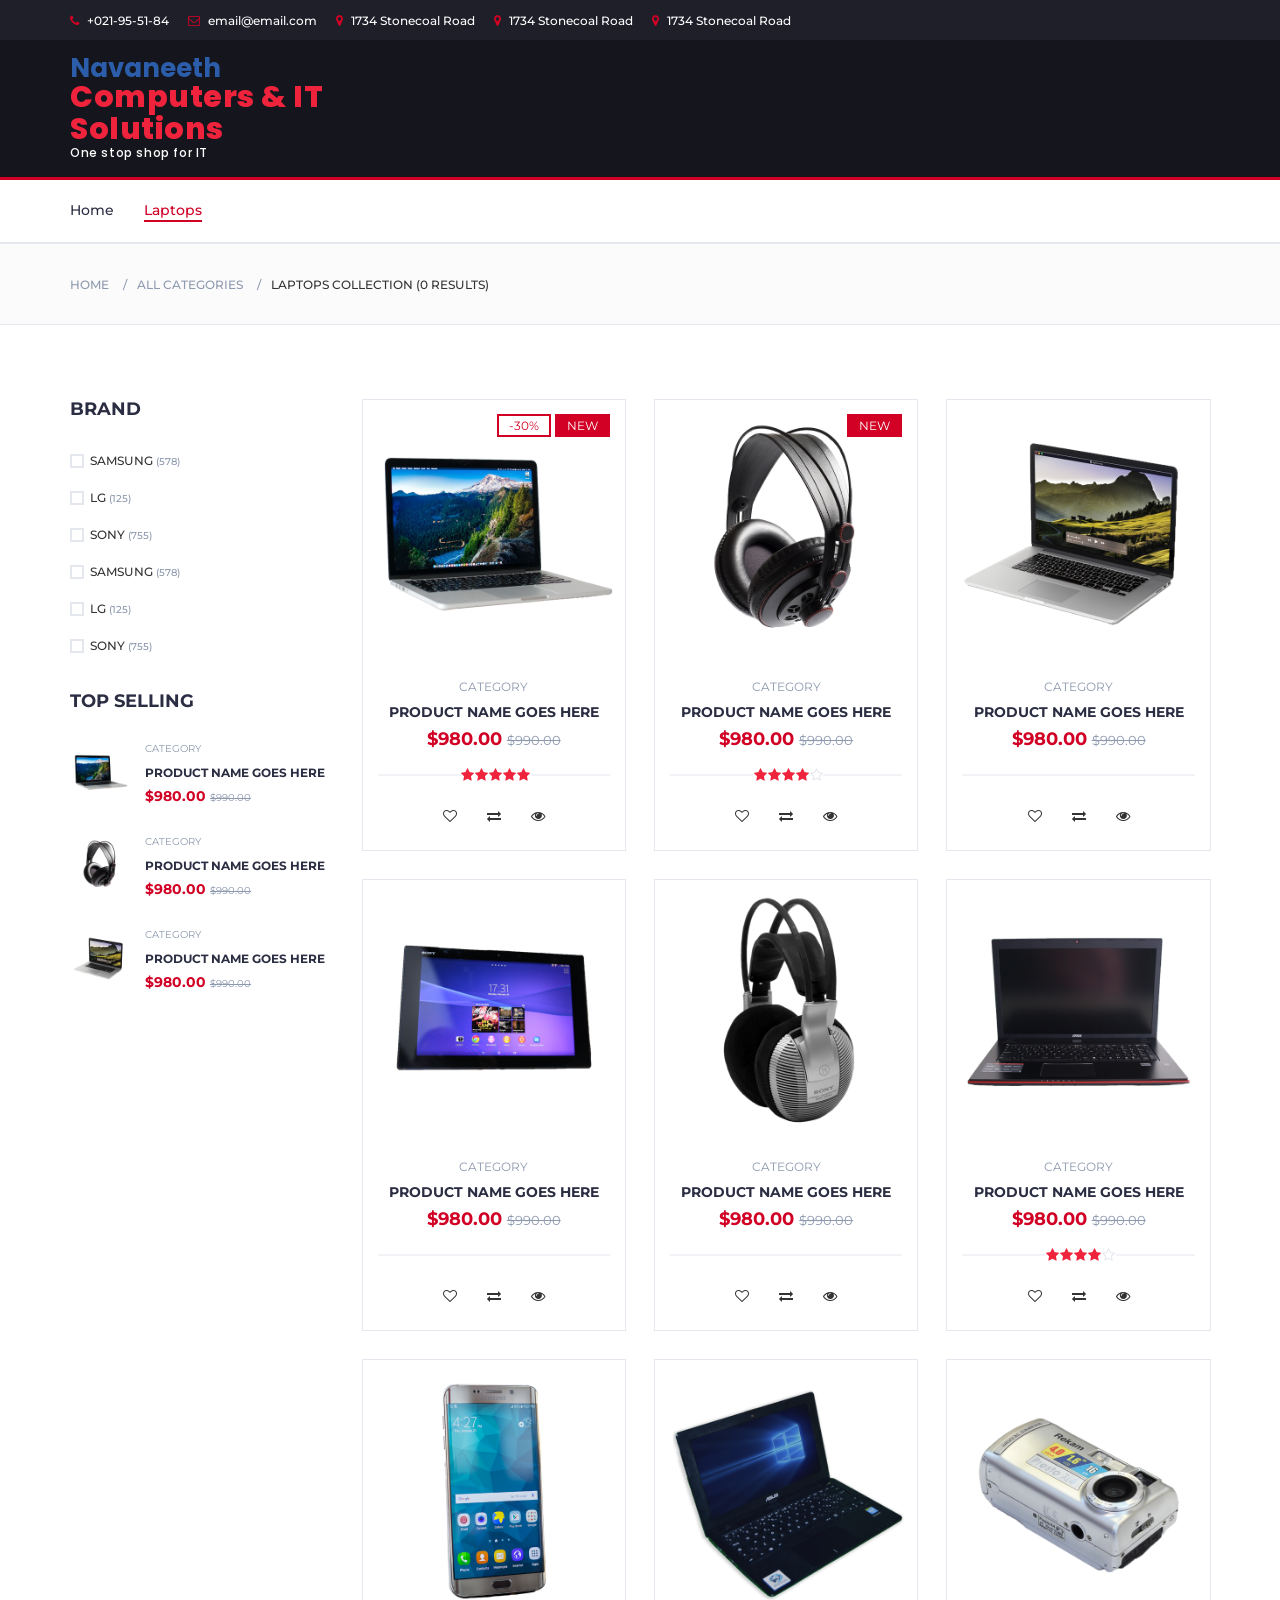
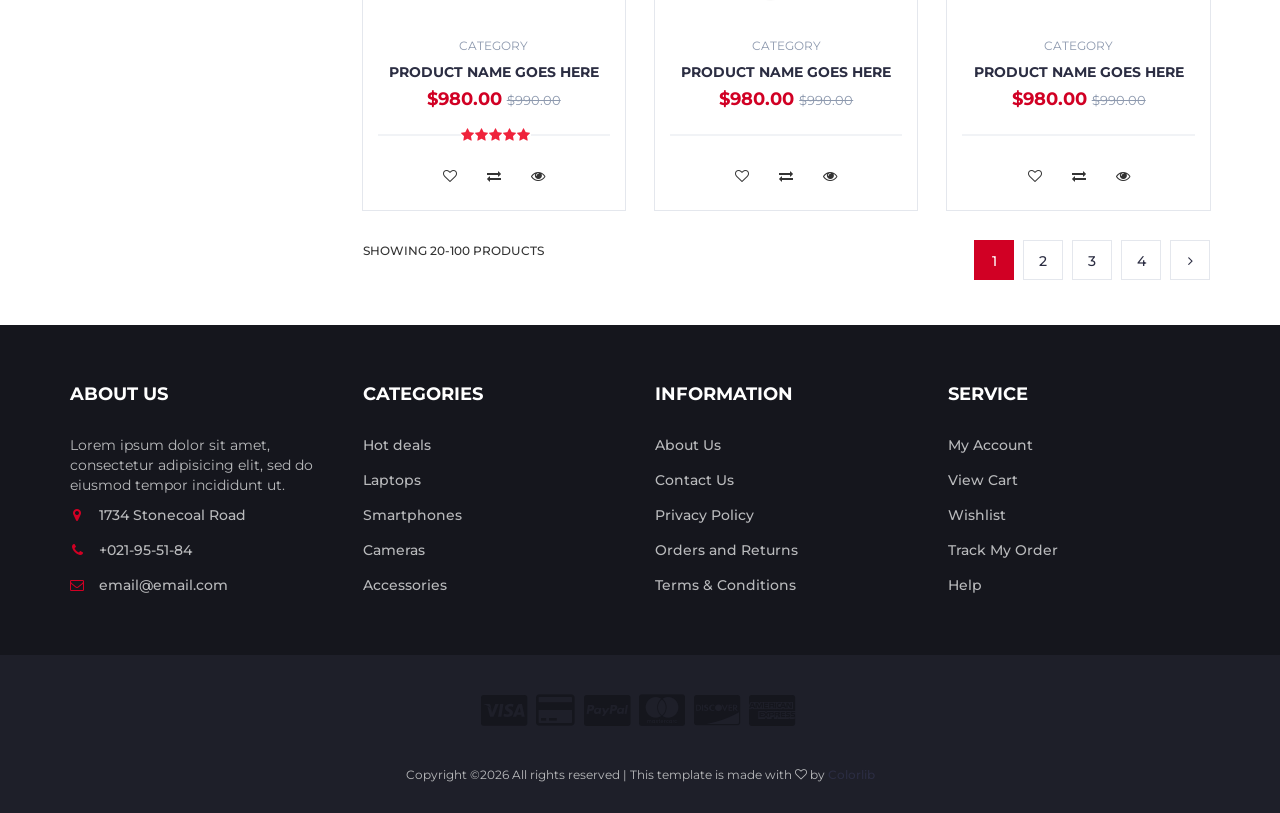
<file: store.html>
<!DOCTYPE html>
<html lang="en">
	<head>
		<meta charset="utf-8">
		<meta http-equiv="X-UA-Compatible" content="IE=edge">
		<meta name="viewport" content="width=device-width, initial-scale=1">
		 <!-- The above 3 meta tags *must* come first in the head; any other head content must come *after* these tags -->

		<title>Navaneeth Computers & IT Solutions</title>

 		<!-- Google font -->
 		<link href="https://fonts.googleapis.com/css?family=Montserrat:400,500,700" rel="stylesheet">
		<link href="https://fonts.googleapis.com/css2?family=Poppins:wght@600;700;800&display=swap" rel="stylesheet">

 		<!-- Bootstrap -->
 		<link type="text/css" rel="stylesheet" href="css/bootstrap.min.css"/>

 		<!-- Slick -->
 		<link type="text/css" rel="stylesheet" href="css/slick.css"/>
 		<link type="text/css" rel="stylesheet" href="css/slick-theme.css"/>

 		<!-- nouislider -->
 		<link type="text/css" rel="stylesheet" href="css/nouislider.min.css"/>

 		<!-- Font Awesome Icon -->
 		<link rel="stylesheet" href="css/font-awesome.min.css">

 		<!-- Custom stlylesheet -->
 		<link type="text/css" rel="stylesheet" href="css/style.css"/>

		<!-- HTML5 shim and Respond.js for IE8 support of HTML5 elements and media queries -->
		<!-- WARNING: Respond.js doesn't work if you view the page via file:// -->
		<!--[if lt IE 9]>
		  <script src="https://oss.maxcdn.com/html5shiv/3.7.3/html5shiv.min.js"></script>
		  <script src="https://oss.maxcdn.com/respond/1.4.2/respond.min.js"></script>
		<![endif]-->

    </head>
	<body>
		<!-- HEADER -->
		<header>
			<!-- TOP HEADER -->
			<div id="top-header">
				<div class="container">
						<ul class="header-links pull-left">
						<li><a href="#"><i class="fa fa-phone"></i> +021-95-51-84</a></li>
						<li><a href="#"><i class="fa fa-envelope-o"></i> email@email.com</a></li>
						<li><a href="#"><i class="fa fa-map-marker"></i> 1734 Stonecoal Road</a></li>
						<li><a href="#"><i class="fa fa-map-marker"></i> 1734 Stonecoal Road</a></li>
						<li><a href="#"><i class="fa fa-map-marker"></i> 1734 Stonecoal Road</a></li>
					</ul>
				</div>
			</div>
			<!-- /TOP HEADER -->

			<!-- MAIN HEADER -->
			<div id="header">
				<!-- container -->
				<div class="container">
					<!-- row -->
					<div class="row">
						<!-- LOGO -->
						<div class="col-md-3">
							<div class="header-logo">
								<a href="index.html" class="logo-text">
									 <span class="logo-top">Navaneeth</span>
									 <span class="logo-main">Computers &amp; IT Solutions</span>
									 <span class="logo-tagline">One stop shop for IT</span>
								</a>
							</div>
						</div>
						<!-- /LOGO -->

						<!-- SEARCH BAR -->
						<!-- <div class="col-md-6">
							<div class="header-search">
								<form>
									<select class="input-select">
										<option value="0">All Categories</option>
										<option value="1">Category 01</option>
										<option value="1">Category 02</option>
									</select>
									<input class="input" placeholder="Search here">
									<button class="search-btn">Search</button>
								</form>
							</div>
						</div> -->
						<!-- /SEARCH BAR -->

						<!-- ACCOUNT -->
						<div class="col-md-3 clearfix">
							<div class="header-ctn">
								<!-- Wishlist -->
								<!-- <div>
									<a href="#">
										<i class="fa fa-heart-o"></i>
										<span>Your Wishlist</span>
										<div class="qty">2</div>
									</a>
								</div> -->
								<!-- /Wishlist -->

								<!-- Cart -->
								<!-- <div class="dropdown">
									<a class="dropdown-toggle" data-toggle="dropdown" aria-expanded="true">
										<i class="fa fa-shopping-cart"></i>
										<span>Your Cart</span>
										<div class="qty">3</div>
									</a>
									<div class="cart-dropdown">
										<div class="cart-list">
											<div class="product-widget">
												<div class="product-img">
													<img src="./img/product01.png" alt="">
												</div>
												<div class="product-body">
													<h3 class="product-name"><a href="#">product name goes here</a></h3>
													<h4 class="product-price"><span class="qty">1x</span>$980.00</h4>
												</div>
												<button class="delete"><i class="fa fa-close"></i></button>
											</div>

											<div class="product-widget">
												<div class="product-img">
													<img src="./img/product02.png" alt="">
												</div>
												<div class="product-body">
													<h3 class="product-name"><a href="#">product name goes here</a></h3>
													<h4 class="product-price"><span class="qty">3x</span>$980.00</h4>
												</div>
												<button class="delete"><i class="fa fa-close"></i></button>
											</div>
										</div>
										<div class="cart-summary">
											<small>3 Item(s) selected</small>
											<h5>SUBTOTAL: $2940.00</h5>
										</div>
										<div class="cart-btns">
											<a href="#">View Cart</a>
											<a href="#">Checkout  <i class="fa fa-arrow-circle-right"></i></a>
										</div>
									</div>
								</div> -->
								<!-- /Cart -->

								<!-- Menu Toogle -->
								<div class="menu-toggle">
									<a href="#">
										<i class="fa fa-bars"></i>
										<span>Menu</span>
									</a>
								</div>
								<!-- /Menu Toogle -->
							</div>
						</div>
						<!-- /ACCOUNT -->
					</div>
					<!-- row -->
				</div>
				<!-- container -->
			</div>
			<!-- /MAIN HEADER -->
		</header>
		<!-- /HEADER -->

		<!-- NAVIGATION -->
		<nav id="navigation">
			<!-- container -->
			<div class="container">
				<!-- responsive-nav -->
				<div id="responsive-nav">
					<!-- NAV -->
					<ul class="main-nav nav navbar-nav">
						<li><a href="">Home</a></li>
						<li class="active"><a href="#">Laptops</a></li>
					</ul>
					<!-- /NAV -->
				</div>
				<!-- /responsive-nav -->
			</div>
			<!-- /container -->
		</nav>
		<!-- /NAVIGATION -->

		<!-- BREADCRUMB -->
		<div id="breadcrumb" class="section">
			<!-- container -->
			<div class="container">
				<!-- row -->
				<div class="row">
					<div class="col-md-12">
						<ul class="breadcrumb-tree">
							<li><a href="#">Home</a></li>
							<li><a href="#">All Categories</a></li>
							<li class="active">Laptops Collection (0 Results)</li>
						</ul>
					</div>
				</div>
				<!-- /row -->
			</div>
			<!-- /container -->
		</div>
		<!-- /BREADCRUMB -->

		<!-- SECTION -->
		<div class="section">
			<!-- container -->
			<div class="container">
				<!-- row -->
				<div class="row">
					<!-- ASIDE -->
					<div id="aside" class="col-md-3">
						<!-- aside Widget -->
						<!-- <div class="aside">
							<h3 class="aside-title">Categories</h3>
							<div class="checkbox-filter">

								<div class="input-checkbox">
									<input type="checkbox" id="category-1">
									<label for="category-1">
										<span></span>
										Laptops
										<small>(120)</small>
									</label>
								</div>

								<div class="input-checkbox">
									<input type="checkbox" id="category-2">
									<label for="category-2">
										<span></span>
										Smartphones
										<small>(740)</small>
									</label>
								</div>

								<div class="input-checkbox">
									<input type="checkbox" id="category-3">
									<label for="category-3">
										<span></span>
										Cameras
										<small>(1450)</small>
									</label>
								</div>

								<div class="input-checkbox">
									<input type="checkbox" id="category-4">
									<label for="category-4">
										<span></span>
										Accessories
										<small>(578)</small>
									</label>
								</div>

								<div class="input-checkbox">
									<input type="checkbox" id="category-5">
									<label for="category-5">
										<span></span>
										Laptops
										<small>(120)</small>
									</label>
								</div>

								<div class="input-checkbox">
									<input type="checkbox" id="category-6">
									<label for="category-6">
										<span></span>
										Smartphones
										<small>(740)</small>
									</label>
								</div>
							</div>
						</div> -->
						<!-- /aside Widget -->

						<!-- aside Widget -->
						<!-- <div class="aside">
							<h3 class="aside-title">Price</h3>
							<div class="price-filter">
								<div id="price-slider"></div>
								<div class="input-number price-min">
									<input id="price-min" type="number">
									<span class="qty-up">+</span>
									<span class="qty-down">-</span>
								</div>
								<span>-</span>
								<div class="input-number price-max">
									<input id="price-max" type="number">
									<span class="qty-up">+</span>
									<span class="qty-down">-</span>
								</div>
							</div>
						</div> -->
						<!-- /aside Widget -->

						<!-- aside Widget -->
						<div class="aside">
							<h3 class="aside-title">Brand</h3>
							<div class="checkbox-filter">
								<div class="input-checkbox">
									<input type="checkbox" id="brand-1">
									<label for="brand-1">
										<span></span>
										SAMSUNG
										<small>(578)</small>
									</label>
								</div>
								<div class="input-checkbox">
									<input type="checkbox" id="brand-2">
									<label for="brand-2">
										<span></span>
										LG
										<small>(125)</small>
									</label>
								</div>
								<div class="input-checkbox">
									<input type="checkbox" id="brand-3">
									<label for="brand-3">
										<span></span>
										SONY
										<small>(755)</small>
									</label>
								</div>
								<div class="input-checkbox">
									<input type="checkbox" id="brand-4">
									<label for="brand-4">
										<span></span>
										SAMSUNG
										<small>(578)</small>
									</label>
								</div>
								<div class="input-checkbox">
									<input type="checkbox" id="brand-5">
									<label for="brand-5">
										<span></span>
										LG
										<small>(125)</small>
									</label>
								</div>
								<div class="input-checkbox">
									<input type="checkbox" id="brand-6">
									<label for="brand-6">
										<span></span>
										SONY
										<small>(755)</small>
									</label>
								</div>
							</div>
						</div>
						<!-- /aside Widget -->

						<!-- aside Widget -->
						<div class="aside">
							<h3 class="aside-title">Top selling</h3>
							<div class="product-widget">
								<div class="product-img">
									<img src="./img/product01.png" alt="">
								</div>
								<div class="product-body">
									<p class="product-category">Category</p>
									<h3 class="product-name"><a href="#">product name goes here</a></h3>
									<h4 class="product-price">$980.00 <del class="product-old-price">$990.00</del></h4>
								</div>
							</div>

							<div class="product-widget">
								<div class="product-img">
									<img src="./img/product02.png" alt="">
								</div>
								<div class="product-body">
									<p class="product-category">Category</p>
									<h3 class="product-name"><a href="#">product name goes here</a></h3>
									<h4 class="product-price">$980.00 <del class="product-old-price">$990.00</del></h4>
								</div>
							</div>

							<div class="product-widget">
								<div class="product-img">
									<img src="./img/product03.png" alt="">
								</div>
								<div class="product-body">
									<p class="product-category">Category</p>
									<h3 class="product-name"><a href="#">product name goes here</a></h3>
									<h4 class="product-price">$980.00 <del class="product-old-price">$990.00</del></h4>
								</div>
							</div>
						</div>
						<!-- /aside Widget -->
					</div>
					<!-- /ASIDE -->

					<!-- STORE -->
					<div id="store" class="col-md-9">
						<!-- store top filter -->
						<!-- <div class="store-filter clearfix">
							<div class="store-sort">
								<label>
									Sort By:
									<select class="input-select">
										<option value="0">Popular</option>
										<option value="1">Position</option>
									</select>
								</label>

								<label>
									Show:
									<select class="input-select">
										<option value="0">20</option>
										<option value="1">50</option>
									</select>
								</label>
							</div>
							<ul class="store-grid">
								<li class="active"><i class="fa fa-th"></i></li>
								<li><a href="#"><i class="fa fa-th-list"></i></a></li>
							</ul>
						</div> -->
						<!-- /store top filter -->

						<!-- store products -->
						<div class="row">
							<!-- product -->
							<div class="col-md-4 col-xs-6">
								<div class="product">
									<div class="product-img">
										<img src="./img/product01.png" alt="">
										<div class="product-label">
											<span class="sale">-30%</span>
											<span class="new">NEW</span>
										</div>
									</div>
									<div class="product-body">
										<p class="product-category">Category</p>
										<h3 class="product-name"><a href="#">product name goes here</a></h3>
										<h4 class="product-price">$980.00 <del class="product-old-price">$990.00</del></h4>
										<div class="product-rating">
											<i class="fa fa-star"></i>
											<i class="fa fa-star"></i>
											<i class="fa fa-star"></i>
											<i class="fa fa-star"></i>
											<i class="fa fa-star"></i>
										</div>
										<div class="product-btns">
											<button class="add-to-wishlist"><i class="fa fa-heart-o"></i><span class="tooltipp">add to wishlist</span></button>
											<button class="add-to-compare"><i class="fa fa-exchange"></i><span class="tooltipp">add to compare</span></button>
											<button class="quick-view"><i class="fa fa-eye"></i><span class="tooltipp">quick view</span></button>
										</div>
									</div>
									<div class="add-to-cart">
										<button class="add-to-cart-btn"><i class="fa fa-shopping-cart"></i> add to cart</button>
									</div>
								</div>
							</div>
							<!-- /product -->

							<!-- product -->
							<div class="col-md-4 col-xs-6">
								<div class="product">
									<div class="product-img">
										<img src="./img/product02.png" alt="">
										<div class="product-label">
											<span class="new">NEW</span>
										</div>
									</div>
									<div class="product-body">
										<p class="product-category">Category</p>
										<h3 class="product-name"><a href="#">product name goes here</a></h3>
										<h4 class="product-price">$980.00 <del class="product-old-price">$990.00</del></h4>
										<div class="product-rating">
											<i class="fa fa-star"></i>
											<i class="fa fa-star"></i>
											<i class="fa fa-star"></i>
											<i class="fa fa-star"></i>
											<i class="fa fa-star-o"></i>
										</div>
										<div class="product-btns">
											<button class="add-to-wishlist"><i class="fa fa-heart-o"></i><span class="tooltipp">add to wishlist</span></button>
											<button class="add-to-compare"><i class="fa fa-exchange"></i><span class="tooltipp">add to compare</span></button>
											<button class="quick-view"><i class="fa fa-eye"></i><span class="tooltipp">quick view</span></button>
										</div>
									</div>
									<div class="add-to-cart">
										<button class="add-to-cart-btn"><i class="fa fa-shopping-cart"></i> add to cart</button>
									</div>
								</div>
							</div>
							<!-- /product -->

							<div class="clearfix visible-sm visible-xs"></div>

							<!-- product -->
							<div class="col-md-4 col-xs-6">
								<div class="product">
									<div class="product-img">
										<img src="./img/product03.png" alt="">
									</div>
									<div class="product-body">
										<p class="product-category">Category</p>
										<h3 class="product-name"><a href="#">product name goes here</a></h3>
										<h4 class="product-price">$980.00 <del class="product-old-price">$990.00</del></h4>
										<div class="product-rating">
										</div>
										<div class="product-btns">
											<button class="add-to-wishlist"><i class="fa fa-heart-o"></i><span class="tooltipp">add to wishlist</span></button>
											<button class="add-to-compare"><i class="fa fa-exchange"></i><span class="tooltipp">add to compare</span></button>
											<button class="quick-view"><i class="fa fa-eye"></i><span class="tooltipp">quick view</span></button>
										</div>
									</div>
									<div class="add-to-cart">
										<button class="add-to-cart-btn"><i class="fa fa-shopping-cart"></i> add to cart</button>
									</div>
								</div>
							</div>
							<!-- /product -->

							<div class="clearfix visible-lg visible-md"></div>

							<!-- product -->
							<div class="col-md-4 col-xs-6">
								<div class="product">
									<div class="product-img">
										<img src="./img/product04.png" alt="">
									</div>
									<div class="product-body">
										<p class="product-category">Category</p>
										<h3 class="product-name"><a href="#">product name goes here</a></h3>
										<h4 class="product-price">$980.00 <del class="product-old-price">$990.00</del></h4>
										<div class="product-rating">
										</div>
										<div class="product-btns">
											<button class="add-to-wishlist"><i class="fa fa-heart-o"></i><span class="tooltipp">add to wishlist</span></button>
											<button class="add-to-compare"><i class="fa fa-exchange"></i><span class="tooltipp">add to compare</span></button>
											<button class="quick-view"><i class="fa fa-eye"></i><span class="tooltipp">quick view</span></button>
										</div>
									</div>
									<div class="add-to-cart">
										<button class="add-to-cart-btn"><i class="fa fa-shopping-cart"></i> add to cart</button>
									</div>
								</div>
							</div>
							<!-- /product -->

							<div class="clearfix visible-sm visible-xs"></div>

							<!-- product -->
							<div class="col-md-4 col-xs-6">
								<div class="product">
									<div class="product-img">
										<img src="./img/product05.png" alt="">
									</div>
									<div class="product-body">
										<p class="product-category">Category</p>
										<h3 class="product-name"><a href="#">product name goes here</a></h3>
										<h4 class="product-price">$980.00 <del class="product-old-price">$990.00</del></h4>
										<div class="product-rating">
										</div>
										<div class="product-btns">
											<button class="add-to-wishlist"><i class="fa fa-heart-o"></i><span class="tooltipp">add to wishlist</span></button>
											<button class="add-to-compare"><i class="fa fa-exchange"></i><span class="tooltipp">add to compare</span></button>
											<button class="quick-view"><i class="fa fa-eye"></i><span class="tooltipp">quick view</span></button>
										</div>
									</div>
									<div class="add-to-cart">
										<button class="add-to-cart-btn"><i class="fa fa-shopping-cart"></i> add to cart</button>
									</div>
								</div>
							</div>
							<!-- /product -->

							<!-- product -->
							<div class="col-md-4 col-xs-6">
								<div class="product">
									<div class="product-img">
										<img src="./img/product06.png" alt="">
									</div>
									<div class="product-body">
										<p class="product-category">Category</p>
										<h3 class="product-name"><a href="#">product name goes here</a></h3>
										<h4 class="product-price">$980.00 <del class="product-old-price">$990.00</del></h4>
										<div class="product-rating">
											<i class="fa fa-star"></i>
											<i class="fa fa-star"></i>
											<i class="fa fa-star"></i>
											<i class="fa fa-star"></i>
											<i class="fa fa-star-o"></i>
										</div>
										<div class="product-btns">
											<button class="add-to-wishlist"><i class="fa fa-heart-o"></i><span class="tooltipp">add to wishlist</span></button>
											<button class="add-to-compare"><i class="fa fa-exchange"></i><span class="tooltipp">add to compare</span></button>
											<button class="quick-view"><i class="fa fa-eye"></i><span class="tooltipp">quick view</span></button>
										</div>
									</div>
									<div class="add-to-cart">
										<button class="add-to-cart-btn"><i class="fa fa-shopping-cart"></i> add to cart</button>
									</div>
								</div>
							</div>
							<!-- /product -->

							<div class="clearfix visible-lg visible-md visible-sm visible-xs"></div>

							<!-- product -->
							<div class="col-md-4 col-xs-6">
								<div class="product">
									<div class="product-img">
										<img src="./img/product07.png" alt="">
									</div>
									<div class="product-body">
										<p class="product-category">Category</p>
										<h3 class="product-name"><a href="#">product name goes here</a></h3>
										<h4 class="product-price">$980.00 <del class="product-old-price">$990.00</del></h4>
										<div class="product-rating">
											<i class="fa fa-star"></i>
											<i class="fa fa-star"></i>
											<i class="fa fa-star"></i>
											<i class="fa fa-star"></i>
											<i class="fa fa-star"></i>
										</div>
										<div class="product-btns">
											<button class="add-to-wishlist"><i class="fa fa-heart-o"></i><span class="tooltipp">add to wishlist</span></button>
											<button class="add-to-compare"><i class="fa fa-exchange"></i><span class="tooltipp">add to compare</span></button>
											<button class="quick-view"><i class="fa fa-eye"></i><span class="tooltipp">quick view</span></button>
										</div>
									</div>
									<div class="add-to-cart">
										<button class="add-to-cart-btn"><i class="fa fa-shopping-cart"></i> add to cart</button>
									</div>
								</div>
							</div>
							<!-- /product -->

							<!-- product -->
							<div class="col-md-4 col-xs-6">
								<div class="product">
									<div class="product-img">
										<img src="./img/product08.png" alt="">
									</div>
									<div class="product-body">
										<p class="product-category">Category</p>
										<h3 class="product-name"><a href="#">product name goes here</a></h3>
										<h4 class="product-price">$980.00 <del class="product-old-price">$990.00</del></h4>
										<div class="product-rating">
										</div>
										<div class="product-btns">
											<button class="add-to-wishlist"><i class="fa fa-heart-o"></i><span class="tooltipp">add to wishlist</span></button>
											<button class="add-to-compare"><i class="fa fa-exchange"></i><span class="tooltipp">add to compare</span></button>
											<button class="quick-view"><i class="fa fa-eye"></i><span class="tooltipp">quick view</span></button>
										</div>
									</div>
									<div class="add-to-cart">
										<button class="add-to-cart-btn"><i class="fa fa-shopping-cart"></i> add to cart</button>
									</div>
								</div>
							</div>
							<!-- /product -->

							<div class="clearfix visible-sm visible-xs"></div>

							<!-- product -->
							<div class="col-md-4 col-xs-6">
								<div class="product">
									<div class="product-img">
										<img src="./img/product09.png" alt="">
									</div>
									<div class="product-body">
										<p class="product-category">Category</p>
										<h3 class="product-name"><a href="#">product name goes here</a></h3>
										<h4 class="product-price">$980.00 <del class="product-old-price">$990.00</del></h4>
										<div class="product-rating">
										</div>
										<div class="product-btns">
											<button class="add-to-wishlist"><i class="fa fa-heart-o"></i><span class="tooltipp">add to wishlist</span></button>
											<button class="add-to-compare"><i class="fa fa-exchange"></i><span class="tooltipp">add to compare</span></button>
											<button class="quick-view"><i class="fa fa-eye"></i><span class="tooltipp">quick view</span></button>
										</div>
									</div>
									<div class="add-to-cart">
										<button class="add-to-cart-btn"><i class="fa fa-shopping-cart"></i> add to cart</button>
									</div>
								</div>
							</div>
							<!-- /product -->
						</div>
						<!-- /store products -->

						<!-- store bottom filter -->
						<div class="store-filter clearfix">
							<span class="store-qty">Showing 20-100 products</span>
							<ul class="store-pagination">
								<li class="active">1</li>
								<li><a href="#">2</a></li>
								<li><a href="#">3</a></li>
								<li><a href="#">4</a></li>
								<li><a href="#"><i class="fa fa-angle-right"></i></a></li>
							</ul>
						</div>
						<!-- /store bottom filter -->
					</div>
					<!-- /STORE -->
				</div>
				<!-- /row -->
			</div>
			<!-- /container -->
		</div>
		<!-- /SECTION -->

		<!-- NEWSLETTER -->
		<!-- <div id="newsletter" class="section"> -->
			<!-- container -->
			<!-- <div class="container"> -->
				<!-- row -->
				<!-- <div class="row">
					<div class="col-md-12">
						<div class="newsletter">
							<p>Sign Up for the <strong>NEWSLETTER</strong></p>
							<form>
								<input class="input" type="email" placeholder="Enter Your Email">
								<button class="newsletter-btn"><i class="fa fa-envelope"></i> Subscribe</button>
							</form>
							<ul class="newsletter-follow">
								<li>
									<a href="#"><i class="fa fa-facebook"></i></a>
								</li>
								<li>
									<a href="#"><i class="fa fa-twitter"></i></a>
								</li>
								<li>
									<a href="#"><i class="fa fa-instagram"></i></a>
								</li>
								<li>
									<a href="#"><i class="fa fa-pinterest"></i></a>
								</li>
							</ul>
						</div>
					</div>
				</div> -->
				<!-- /row -->
			</div>
			<!-- /container -->
		</div>
		<!-- /NEWSLETTER -->

		<!-- FOOTER -->
		<footer id="footer">
			<!-- top footer -->
			<div class="section">
				<!-- container -->
				<div class="container">
					<!-- row -->
					<div class="row">
						<div class="col-md-3 col-xs-6">
							<div class="footer">
								<h3 class="footer-title">About Us</h3>
								<p>Lorem ipsum dolor sit amet, consectetur adipisicing elit, sed do eiusmod tempor incididunt ut.</p>
								<ul class="footer-links">
									<li><a href="#"><i class="fa fa-map-marker"></i>1734 Stonecoal Road</a></li>
									<li><a href="#"><i class="fa fa-phone"></i>+021-95-51-84</a></li>
									<li><a href="#"><i class="fa fa-envelope-o"></i>email@email.com</a></li>
								</ul>
							</div>
						</div>

						<div class="col-md-3 col-xs-6">
							<div class="footer">
								<h3 class="footer-title">Categories</h3>
								<ul class="footer-links">
									<li><a href="#">Hot deals</a></li>
									<li><a href="#">Laptops</a></li>
									<li><a href="#">Smartphones</a></li>
									<li><a href="#">Cameras</a></li>
									<li><a href="#">Accessories</a></li>
								</ul>
							</div>
						</div>

						<div class="clearfix visible-xs"></div>

						<div class="col-md-3 col-xs-6">
							<div class="footer">
								<h3 class="footer-title">Information</h3>
								<ul class="footer-links">
									<li><a href="#">About Us</a></li>
									<li><a href="#">Contact Us</a></li>
									<li><a href="#">Privacy Policy</a></li>
									<li><a href="#">Orders and Returns</a></li>
									<li><a href="#">Terms & Conditions</a></li>
								</ul>
							</div>
						</div>

						<div class="col-md-3 col-xs-6">
							<div class="footer">
								<h3 class="footer-title">Service</h3>
								<ul class="footer-links">
									<li><a href="#">My Account</a></li>
									<li><a href="#">View Cart</a></li>
									<li><a href="#">Wishlist</a></li>
									<li><a href="#">Track My Order</a></li>
									<li><a href="#">Help</a></li>
								</ul>
							</div>
						</div>
					</div>
					<!-- /row -->
				</div>
				<!-- /container -->
			</div>
			<!-- /top footer -->

			<!-- bottom footer -->
			<div id="bottom-footer" class="section">
				<div class="container">
					<!-- row -->
					<div class="row">
						<div class="col-md-12 text-center">
							<ul class="footer-payments">
								<li><a href="#"><i class="fa fa-cc-visa"></i></a></li>
								<li><a href="#"><i class="fa fa-credit-card"></i></a></li>
								<li><a href="#"><i class="fa fa-cc-paypal"></i></a></li>
								<li><a href="#"><i class="fa fa-cc-mastercard"></i></a></li>
								<li><a href="#"><i class="fa fa-cc-discover"></i></a></li>
								<li><a href="#"><i class="fa fa-cc-amex"></i></a></li>
							</ul>
							<span class="copyright">
								<!-- Link back to Colorlib can't be removed. Template is licensed under CC BY 3.0. -->
								Copyright &copy;<script>document.write(new Date().getFullYear());</script> All rights reserved | This template is made with <i class="fa fa-heart-o" aria-hidden="true"></i> by <a href="https://colorlib.com" target="_blank">Colorlib</a>
							<!-- Link back to Colorlib can't be removed. Template is licensed under CC BY 3.0. -->
							</span>
						</div>
					</div>
						<!-- /row -->
				</div>
				<!-- /container -->
			</div>
			<!-- /bottom footer -->
		</footer>
		<!-- /FOOTER -->

		<!-- jQuery Plugins -->
		<script src="js/jquery.min.js"></script>
		<script src="js/bootstrap.min.js"></script>
		<script src="js/slick.min.js"></script>
		<script src="js/nouislider.min.js"></script>
		<script src="js/jquery.zoom.min.js"></script>
		<script src="js/main.js"></script>

	</body>
</html>
</file>
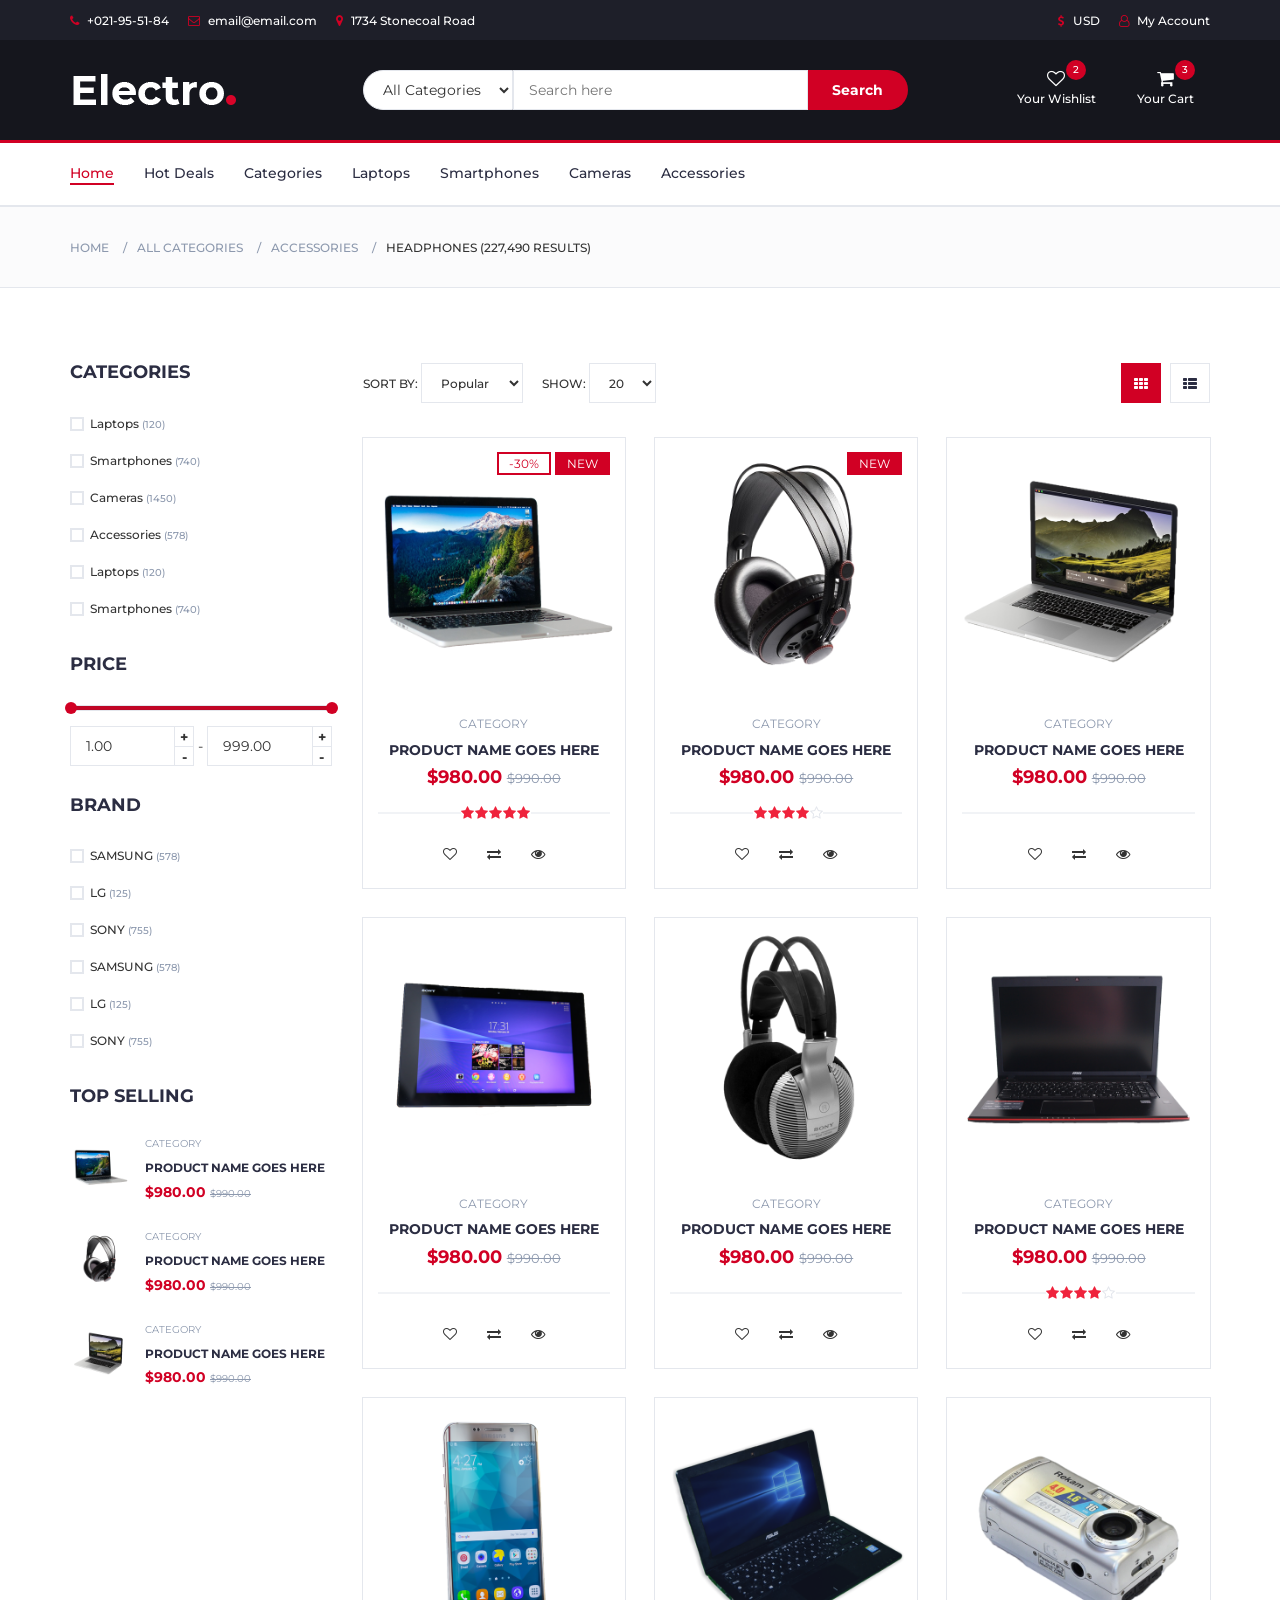
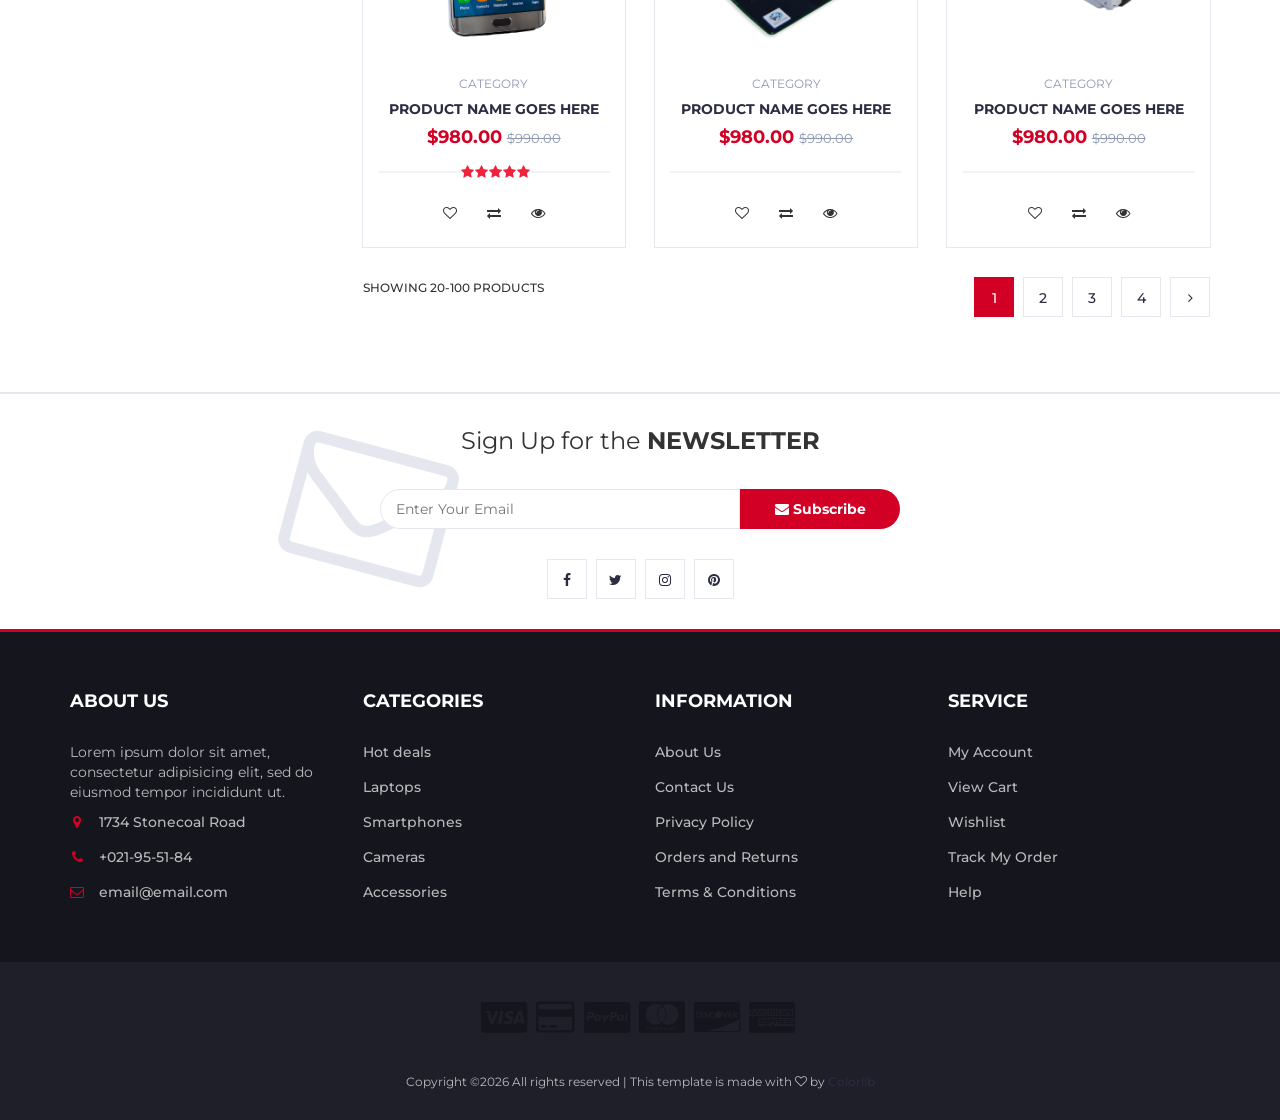
<file: electro-master/store.html>
<!DOCTYPE html>
<html lang="en">
	<head>
		<meta charset="utf-8">
		<meta http-equiv="X-UA-Compatible" content="IE=edge">
		<meta name="viewport" content="width=device-width, initial-scale=1">
		 <!-- The above 3 meta tags *must* come first in the head; any other head content must come *after* these tags -->

		<title>Electro - HTML Ecommerce Template</title>

 		<!-- Google font -->
 		<link href="https://fonts.googleapis.com/css?family=Montserrat:400,500,700" rel="stylesheet">

 		<!-- Bootstrap -->
 		<link type="text/css" rel="stylesheet" href="css/bootstrap.min.css"/>

 		<!-- Slick -->
 		<link type="text/css" rel="stylesheet" href="css/slick.css"/>
 		<link type="text/css" rel="stylesheet" href="css/slick-theme.css"/>

 		<!-- nouislider -->
 		<link type="text/css" rel="stylesheet" href="css/nouislider.min.css"/>

 		<!-- Font Awesome Icon -->
 		<link rel="stylesheet" href="css/font-awesome.min.css">

 		<!-- Custom stlylesheet -->
 		<link type="text/css" rel="stylesheet" href="css/style.css"/>

		<!-- HTML5 shim and Respond.js for IE8 support of HTML5 elements and media queries -->
		<!-- WARNING: Respond.js doesn't work if you view the page via file:// -->
		<!--[if lt IE 9]>
		  <script src="https://oss.maxcdn.com/html5shiv/3.7.3/html5shiv.min.js"></script>
		  <script src="https://oss.maxcdn.com/respond/1.4.2/respond.min.js"></script>
		<![endif]-->

    </head>
	<body>
		<!-- HEADER -->
		<header>
			<!-- TOP HEADER -->
			<div id="top-header">
				<div class="container">
					<ul class="header-links pull-left">
						<li><a href="#"><i class="fa fa-phone"></i> +021-95-51-84</a></li>
						<li><a href="#"><i class="fa fa-envelope-o"></i> email@email.com</a></li>
						<li><a href="#"><i class="fa fa-map-marker"></i> 1734 Stonecoal Road</a></li>
					</ul>
					<ul class="header-links pull-right">
						<li><a href="#"><i class="fa fa-dollar"></i> USD</a></li>
						<li><a href="#"><i class="fa fa-user-o"></i> My Account</a></li>
					</ul>
				</div>
			</div>
			<!-- /TOP HEADER -->

			<!-- MAIN HEADER -->
			<div id="header">
				<!-- container -->
				<div class="container">
					<!-- row -->
					<div class="row">
						<!-- LOGO -->
						<div class="col-md-3">
							<div class="header-logo">
								<a href="#" class="logo">
									<img src="./img/logo.png" alt="">
								</a>
							</div>
						</div>
						<!-- /LOGO -->

						<!-- SEARCH BAR -->
						<div class="col-md-6">
							<div class="header-search">
								<form>
									<select class="input-select">
										<option value="0">All Categories</option>
										<option value="1">Category 01</option>
										<option value="1">Category 02</option>
									</select>
									<input class="input" placeholder="Search here">
									<button class="search-btn">Search</button>
								</form>
							</div>
						</div>
						<!-- /SEARCH BAR -->

						<!-- ACCOUNT -->
						<div class="col-md-3 clearfix">
							<div class="header-ctn">
								<!-- Wishlist -->
								<div>
									<a href="#">
										<i class="fa fa-heart-o"></i>
										<span>Your Wishlist</span>
										<div class="qty">2</div>
									</a>
								</div>
								<!-- /Wishlist -->

								<!-- Cart -->
								<div class="dropdown">
									<a class="dropdown-toggle" data-toggle="dropdown" aria-expanded="true">
										<i class="fa fa-shopping-cart"></i>
										<span>Your Cart</span>
										<div class="qty">3</div>
									</a>
									<div class="cart-dropdown">
										<div class="cart-list">
											<div class="product-widget">
												<div class="product-img">
													<img src="./img/product01.png" alt="">
												</div>
												<div class="product-body">
													<h3 class="product-name"><a href="#">product name goes here</a></h3>
													<h4 class="product-price"><span class="qty">1x</span>$980.00</h4>
												</div>
												<button class="delete"><i class="fa fa-close"></i></button>
											</div>

											<div class="product-widget">
												<div class="product-img">
													<img src="./img/product02.png" alt="">
												</div>
												<div class="product-body">
													<h3 class="product-name"><a href="#">product name goes here</a></h3>
													<h4 class="product-price"><span class="qty">3x</span>$980.00</h4>
												</div>
												<button class="delete"><i class="fa fa-close"></i></button>
											</div>
										</div>
										<div class="cart-summary">
											<small>3 Item(s) selected</small>
											<h5>SUBTOTAL: $2940.00</h5>
										</div>
										<div class="cart-btns">
											<a href="#">View Cart</a>
											<a href="#">Checkout  <i class="fa fa-arrow-circle-right"></i></a>
										</div>
									</div>
								</div>
								<!-- /Cart -->

								<!-- Menu Toogle -->
								<div class="menu-toggle">
									<a href="#">
										<i class="fa fa-bars"></i>
										<span>Menu</span>
									</a>
								</div>
								<!-- /Menu Toogle -->
							</div>
						</div>
						<!-- /ACCOUNT -->
					</div>
					<!-- row -->
				</div>
				<!-- container -->
			</div>
			<!-- /MAIN HEADER -->
		</header>
		<!-- /HEADER -->

		<!-- NAVIGATION -->
		<nav id="navigation">
			<!-- container -->
			<div class="container">
				<!-- responsive-nav -->
				<div id="responsive-nav">
					<!-- NAV -->
					<ul class="main-nav nav navbar-nav">
						<li class="active"><a href="#">Home</a></li>
						<li><a href="#">Hot Deals</a></li>
						<li><a href="#">Categories</a></li>
						<li><a href="#">Laptops</a></li>
						<li><a href="#">Smartphones</a></li>
						<li><a href="#">Cameras</a></li>
						<li><a href="#">Accessories</a></li>
					</ul>
					<!-- /NAV -->
				</div>
				<!-- /responsive-nav -->
			</div>
			<!-- /container -->
		</nav>
		<!-- /NAVIGATION -->

		<!-- BREADCRUMB -->
		<div id="breadcrumb" class="section">
			<!-- container -->
			<div class="container">
				<!-- row -->
				<div class="row">
					<div class="col-md-12">
						<ul class="breadcrumb-tree">
							<li><a href="#">Home</a></li>
							<li><a href="#">All Categories</a></li>
							<li><a href="#">Accessories</a></li>
							<li class="active">Headphones (227,490 Results)</li>
						</ul>
					</div>
				</div>
				<!-- /row -->
			</div>
			<!-- /container -->
		</div>
		<!-- /BREADCRUMB -->

		<!-- SECTION -->
		<div class="section">
			<!-- container -->
			<div class="container">
				<!-- row -->
				<div class="row">
					<!-- ASIDE -->
					<div id="aside" class="col-md-3">
						<!-- aside Widget -->
						<div class="aside">
							<h3 class="aside-title">Categories</h3>
							<div class="checkbox-filter">

								<div class="input-checkbox">
									<input type="checkbox" id="category-1">
									<label for="category-1">
										<span></span>
										Laptops
										<small>(120)</small>
									</label>
								</div>

								<div class="input-checkbox">
									<input type="checkbox" id="category-2">
									<label for="category-2">
										<span></span>
										Smartphones
										<small>(740)</small>
									</label>
								</div>

								<div class="input-checkbox">
									<input type="checkbox" id="category-3">
									<label for="category-3">
										<span></span>
										Cameras
										<small>(1450)</small>
									</label>
								</div>

								<div class="input-checkbox">
									<input type="checkbox" id="category-4">
									<label for="category-4">
										<span></span>
										Accessories
										<small>(578)</small>
									</label>
								</div>

								<div class="input-checkbox">
									<input type="checkbox" id="category-5">
									<label for="category-5">
										<span></span>
										Laptops
										<small>(120)</small>
									</label>
								</div>

								<div class="input-checkbox">
									<input type="checkbox" id="category-6">
									<label for="category-6">
										<span></span>
										Smartphones
										<small>(740)</small>
									</label>
								</div>
							</div>
						</div>
						<!-- /aside Widget -->

						<!-- aside Widget -->
						<div class="aside">
							<h3 class="aside-title">Price</h3>
							<div class="price-filter">
								<div id="price-slider"></div>
								<div class="input-number price-min">
									<input id="price-min" type="number">
									<span class="qty-up">+</span>
									<span class="qty-down">-</span>
								</div>
								<span>-</span>
								<div class="input-number price-max">
									<input id="price-max" type="number">
									<span class="qty-up">+</span>
									<span class="qty-down">-</span>
								</div>
							</div>
						</div>
						<!-- /aside Widget -->

						<!-- aside Widget -->
						<div class="aside">
							<h3 class="aside-title">Brand</h3>
							<div class="checkbox-filter">
								<div class="input-checkbox">
									<input type="checkbox" id="brand-1">
									<label for="brand-1">
										<span></span>
										SAMSUNG
										<small>(578)</small>
									</label>
								</div>
								<div class="input-checkbox">
									<input type="checkbox" id="brand-2">
									<label for="brand-2">
										<span></span>
										LG
										<small>(125)</small>
									</label>
								</div>
								<div class="input-checkbox">
									<input type="checkbox" id="brand-3">
									<label for="brand-3">
										<span></span>
										SONY
										<small>(755)</small>
									</label>
								</div>
								<div class="input-checkbox">
									<input type="checkbox" id="brand-4">
									<label for="brand-4">
										<span></span>
										SAMSUNG
										<small>(578)</small>
									</label>
								</div>
								<div class="input-checkbox">
									<input type="checkbox" id="brand-5">
									<label for="brand-5">
										<span></span>
										LG
										<small>(125)</small>
									</label>
								</div>
								<div class="input-checkbox">
									<input type="checkbox" id="brand-6">
									<label for="brand-6">
										<span></span>
										SONY
										<small>(755)</small>
									</label>
								</div>
							</div>
						</div>
						<!-- /aside Widget -->

						<!-- aside Widget -->
						<div class="aside">
							<h3 class="aside-title">Top selling</h3>
							<div class="product-widget">
								<div class="product-img">
									<img src="./img/product01.png" alt="">
								</div>
								<div class="product-body">
									<p class="product-category">Category</p>
									<h3 class="product-name"><a href="#">product name goes here</a></h3>
									<h4 class="product-price">$980.00 <del class="product-old-price">$990.00</del></h4>
								</div>
							</div>

							<div class="product-widget">
								<div class="product-img">
									<img src="./img/product02.png" alt="">
								</div>
								<div class="product-body">
									<p class="product-category">Category</p>
									<h3 class="product-name"><a href="#">product name goes here</a></h3>
									<h4 class="product-price">$980.00 <del class="product-old-price">$990.00</del></h4>
								</div>
							</div>

							<div class="product-widget">
								<div class="product-img">
									<img src="./img/product03.png" alt="">
								</div>
								<div class="product-body">
									<p class="product-category">Category</p>
									<h3 class="product-name"><a href="#">product name goes here</a></h3>
									<h4 class="product-price">$980.00 <del class="product-old-price">$990.00</del></h4>
								</div>
							</div>
						</div>
						<!-- /aside Widget -->
					</div>
					<!-- /ASIDE -->

					<!-- STORE -->
					<div id="store" class="col-md-9">
						<!-- store top filter -->
						<div class="store-filter clearfix">
							<div class="store-sort">
								<label>
									Sort By:
									<select class="input-select">
										<option value="0">Popular</option>
										<option value="1">Position</option>
									</select>
								</label>

								<label>
									Show:
									<select class="input-select">
										<option value="0">20</option>
										<option value="1">50</option>
									</select>
								</label>
							</div>
							<ul class="store-grid">
								<li class="active"><i class="fa fa-th"></i></li>
								<li><a href="#"><i class="fa fa-th-list"></i></a></li>
							</ul>
						</div>
						<!-- /store top filter -->

						<!-- store products -->
						<div class="row">
							<!-- product -->
							<div class="col-md-4 col-xs-6">
								<div class="product">
									<div class="product-img">
										<img src="./img/product01.png" alt="">
										<div class="product-label">
											<span class="sale">-30%</span>
											<span class="new">NEW</span>
										</div>
									</div>
									<div class="product-body">
										<p class="product-category">Category</p>
										<h3 class="product-name"><a href="#">product name goes here</a></h3>
										<h4 class="product-price">$980.00 <del class="product-old-price">$990.00</del></h4>
										<div class="product-rating">
											<i class="fa fa-star"></i>
											<i class="fa fa-star"></i>
											<i class="fa fa-star"></i>
											<i class="fa fa-star"></i>
											<i class="fa fa-star"></i>
										</div>
										<div class="product-btns">
											<button class="add-to-wishlist"><i class="fa fa-heart-o"></i><span class="tooltipp">add to wishlist</span></button>
											<button class="add-to-compare"><i class="fa fa-exchange"></i><span class="tooltipp">add to compare</span></button>
											<button class="quick-view"><i class="fa fa-eye"></i><span class="tooltipp">quick view</span></button>
										</div>
									</div>
									<div class="add-to-cart">
										<button class="add-to-cart-btn"><i class="fa fa-shopping-cart"></i> add to cart</button>
									</div>
								</div>
							</div>
							<!-- /product -->

							<!-- product -->
							<div class="col-md-4 col-xs-6">
								<div class="product">
									<div class="product-img">
										<img src="./img/product02.png" alt="">
										<div class="product-label">
											<span class="new">NEW</span>
										</div>
									</div>
									<div class="product-body">
										<p class="product-category">Category</p>
										<h3 class="product-name"><a href="#">product name goes here</a></h3>
										<h4 class="product-price">$980.00 <del class="product-old-price">$990.00</del></h4>
										<div class="product-rating">
											<i class="fa fa-star"></i>
											<i class="fa fa-star"></i>
											<i class="fa fa-star"></i>
											<i class="fa fa-star"></i>
											<i class="fa fa-star-o"></i>
										</div>
										<div class="product-btns">
											<button class="add-to-wishlist"><i class="fa fa-heart-o"></i><span class="tooltipp">add to wishlist</span></button>
											<button class="add-to-compare"><i class="fa fa-exchange"></i><span class="tooltipp">add to compare</span></button>
											<button class="quick-view"><i class="fa fa-eye"></i><span class="tooltipp">quick view</span></button>
										</div>
									</div>
									<div class="add-to-cart">
										<button class="add-to-cart-btn"><i class="fa fa-shopping-cart"></i> add to cart</button>
									</div>
								</div>
							</div>
							<!-- /product -->

							<div class="clearfix visible-sm visible-xs"></div>

							<!-- product -->
							<div class="col-md-4 col-xs-6">
								<div class="product">
									<div class="product-img">
										<img src="./img/product03.png" alt="">
									</div>
									<div class="product-body">
										<p class="product-category">Category</p>
										<h3 class="product-name"><a href="#">product name goes here</a></h3>
										<h4 class="product-price">$980.00 <del class="product-old-price">$990.00</del></h4>
										<div class="product-rating">
										</div>
										<div class="product-btns">
											<button class="add-to-wishlist"><i class="fa fa-heart-o"></i><span class="tooltipp">add to wishlist</span></button>
											<button class="add-to-compare"><i class="fa fa-exchange"></i><span class="tooltipp">add to compare</span></button>
											<button class="quick-view"><i class="fa fa-eye"></i><span class="tooltipp">quick view</span></button>
										</div>
									</div>
									<div class="add-to-cart">
										<button class="add-to-cart-btn"><i class="fa fa-shopping-cart"></i> add to cart</button>
									</div>
								</div>
							</div>
							<!-- /product -->

							<div class="clearfix visible-lg visible-md"></div>

							<!-- product -->
							<div class="col-md-4 col-xs-6">
								<div class="product">
									<div class="product-img">
										<img src="./img/product04.png" alt="">
									</div>
									<div class="product-body">
										<p class="product-category">Category</p>
										<h3 class="product-name"><a href="#">product name goes here</a></h3>
										<h4 class="product-price">$980.00 <del class="product-old-price">$990.00</del></h4>
										<div class="product-rating">
										</div>
										<div class="product-btns">
											<button class="add-to-wishlist"><i class="fa fa-heart-o"></i><span class="tooltipp">add to wishlist</span></button>
											<button class="add-to-compare"><i class="fa fa-exchange"></i><span class="tooltipp">add to compare</span></button>
											<button class="quick-view"><i class="fa fa-eye"></i><span class="tooltipp">quick view</span></button>
										</div>
									</div>
									<div class="add-to-cart">
										<button class="add-to-cart-btn"><i class="fa fa-shopping-cart"></i> add to cart</button>
									</div>
								</div>
							</div>
							<!-- /product -->

							<div class="clearfix visible-sm visible-xs"></div>

							<!-- product -->
							<div class="col-md-4 col-xs-6">
								<div class="product">
									<div class="product-img">
										<img src="./img/product05.png" alt="">
									</div>
									<div class="product-body">
										<p class="product-category">Category</p>
										<h3 class="product-name"><a href="#">product name goes here</a></h3>
										<h4 class="product-price">$980.00 <del class="product-old-price">$990.00</del></h4>
										<div class="product-rating">
										</div>
										<div class="product-btns">
											<button class="add-to-wishlist"><i class="fa fa-heart-o"></i><span class="tooltipp">add to wishlist</span></button>
											<button class="add-to-compare"><i class="fa fa-exchange"></i><span class="tooltipp">add to compare</span></button>
											<button class="quick-view"><i class="fa fa-eye"></i><span class="tooltipp">quick view</span></button>
										</div>
									</div>
									<div class="add-to-cart">
										<button class="add-to-cart-btn"><i class="fa fa-shopping-cart"></i> add to cart</button>
									</div>
								</div>
							</div>
							<!-- /product -->

							<!-- product -->
							<div class="col-md-4 col-xs-6">
								<div class="product">
									<div class="product-img">
										<img src="./img/product06.png" alt="">
									</div>
									<div class="product-body">
										<p class="product-category">Category</p>
										<h3 class="product-name"><a href="#">product name goes here</a></h3>
										<h4 class="product-price">$980.00 <del class="product-old-price">$990.00</del></h4>
										<div class="product-rating">
											<i class="fa fa-star"></i>
											<i class="fa fa-star"></i>
											<i class="fa fa-star"></i>
											<i class="fa fa-star"></i>
											<i class="fa fa-star-o"></i>
										</div>
										<div class="product-btns">
											<button class="add-to-wishlist"><i class="fa fa-heart-o"></i><span class="tooltipp">add to wishlist</span></button>
											<button class="add-to-compare"><i class="fa fa-exchange"></i><span class="tooltipp">add to compare</span></button>
											<button class="quick-view"><i class="fa fa-eye"></i><span class="tooltipp">quick view</span></button>
										</div>
									</div>
									<div class="add-to-cart">
										<button class="add-to-cart-btn"><i class="fa fa-shopping-cart"></i> add to cart</button>
									</div>
								</div>
							</div>
							<!-- /product -->

							<div class="clearfix visible-lg visible-md visible-sm visible-xs"></div>

							<!-- product -->
							<div class="col-md-4 col-xs-6">
								<div class="product">
									<div class="product-img">
										<img src="./img/product07.png" alt="">
									</div>
									<div class="product-body">
										<p class="product-category">Category</p>
										<h3 class="product-name"><a href="#">product name goes here</a></h3>
										<h4 class="product-price">$980.00 <del class="product-old-price">$990.00</del></h4>
										<div class="product-rating">
											<i class="fa fa-star"></i>
											<i class="fa fa-star"></i>
											<i class="fa fa-star"></i>
											<i class="fa fa-star"></i>
											<i class="fa fa-star"></i>
										</div>
										<div class="product-btns">
											<button class="add-to-wishlist"><i class="fa fa-heart-o"></i><span class="tooltipp">add to wishlist</span></button>
											<button class="add-to-compare"><i class="fa fa-exchange"></i><span class="tooltipp">add to compare</span></button>
											<button class="quick-view"><i class="fa fa-eye"></i><span class="tooltipp">quick view</span></button>
										</div>
									</div>
									<div class="add-to-cart">
										<button class="add-to-cart-btn"><i class="fa fa-shopping-cart"></i> add to cart</button>
									</div>
								</div>
							</div>
							<!-- /product -->

							<!-- product -->
							<div class="col-md-4 col-xs-6">
								<div class="product">
									<div class="product-img">
										<img src="./img/product08.png" alt="">
									</div>
									<div class="product-body">
										<p class="product-category">Category</p>
										<h3 class="product-name"><a href="#">product name goes here</a></h3>
										<h4 class="product-price">$980.00 <del class="product-old-price">$990.00</del></h4>
										<div class="product-rating">
										</div>
										<div class="product-btns">
											<button class="add-to-wishlist"><i class="fa fa-heart-o"></i><span class="tooltipp">add to wishlist</span></button>
											<button class="add-to-compare"><i class="fa fa-exchange"></i><span class="tooltipp">add to compare</span></button>
											<button class="quick-view"><i class="fa fa-eye"></i><span class="tooltipp">quick view</span></button>
										</div>
									</div>
									<div class="add-to-cart">
										<button class="add-to-cart-btn"><i class="fa fa-shopping-cart"></i> add to cart</button>
									</div>
								</div>
							</div>
							<!-- /product -->

							<div class="clearfix visible-sm visible-xs"></div>

							<!-- product -->
							<div class="col-md-4 col-xs-6">
								<div class="product">
									<div class="product-img">
										<img src="./img/product09.png" alt="">
									</div>
									<div class="product-body">
										<p class="product-category">Category</p>
										<h3 class="product-name"><a href="#">product name goes here</a></h3>
										<h4 class="product-price">$980.00 <del class="product-old-price">$990.00</del></h4>
										<div class="product-rating">
										</div>
										<div class="product-btns">
											<button class="add-to-wishlist"><i class="fa fa-heart-o"></i><span class="tooltipp">add to wishlist</span></button>
											<button class="add-to-compare"><i class="fa fa-exchange"></i><span class="tooltipp">add to compare</span></button>
											<button class="quick-view"><i class="fa fa-eye"></i><span class="tooltipp">quick view</span></button>
										</div>
									</div>
									<div class="add-to-cart">
										<button class="add-to-cart-btn"><i class="fa fa-shopping-cart"></i> add to cart</button>
									</div>
								</div>
							</div>
							<!-- /product -->
						</div>
						<!-- /store products -->

						<!-- store bottom filter -->
						<div class="store-filter clearfix">
							<span class="store-qty">Showing 20-100 products</span>
							<ul class="store-pagination">
								<li class="active">1</li>
								<li><a href="#">2</a></li>
								<li><a href="#">3</a></li>
								<li><a href="#">4</a></li>
								<li><a href="#"><i class="fa fa-angle-right"></i></a></li>
							</ul>
						</div>
						<!-- /store bottom filter -->
					</div>
					<!-- /STORE -->
				</div>
				<!-- /row -->
			</div>
			<!-- /container -->
		</div>
		<!-- /SECTION -->

		<!-- NEWSLETTER -->
		<div id="newsletter" class="section">
			<!-- container -->
			<div class="container">
				<!-- row -->
				<div class="row">
					<div class="col-md-12">
						<div class="newsletter">
							<p>Sign Up for the <strong>NEWSLETTER</strong></p>
							<form>
								<input class="input" type="email" placeholder="Enter Your Email">
								<button class="newsletter-btn"><i class="fa fa-envelope"></i> Subscribe</button>
							</form>
							<ul class="newsletter-follow">
								<li>
									<a href="#"><i class="fa fa-facebook"></i></a>
								</li>
								<li>
									<a href="#"><i class="fa fa-twitter"></i></a>
								</li>
								<li>
									<a href="#"><i class="fa fa-instagram"></i></a>
								</li>
								<li>
									<a href="#"><i class="fa fa-pinterest"></i></a>
								</li>
							</ul>
						</div>
					</div>
				</div>
				<!-- /row -->
			</div>
			<!-- /container -->
		</div>
		<!-- /NEWSLETTER -->

		<!-- FOOTER -->
		<footer id="footer">
			<!-- top footer -->
			<div class="section">
				<!-- container -->
				<div class="container">
					<!-- row -->
					<div class="row">
						<div class="col-md-3 col-xs-6">
							<div class="footer">
								<h3 class="footer-title">About Us</h3>
								<p>Lorem ipsum dolor sit amet, consectetur adipisicing elit, sed do eiusmod tempor incididunt ut.</p>
								<ul class="footer-links">
									<li><a href="#"><i class="fa fa-map-marker"></i>1734 Stonecoal Road</a></li>
									<li><a href="#"><i class="fa fa-phone"></i>+021-95-51-84</a></li>
									<li><a href="#"><i class="fa fa-envelope-o"></i>email@email.com</a></li>
								</ul>
							</div>
						</div>

						<div class="col-md-3 col-xs-6">
							<div class="footer">
								<h3 class="footer-title">Categories</h3>
								<ul class="footer-links">
									<li><a href="#">Hot deals</a></li>
									<li><a href="#">Laptops</a></li>
									<li><a href="#">Smartphones</a></li>
									<li><a href="#">Cameras</a></li>
									<li><a href="#">Accessories</a></li>
								</ul>
							</div>
						</div>

						<div class="clearfix visible-xs"></div>

						<div class="col-md-3 col-xs-6">
							<div class="footer">
								<h3 class="footer-title">Information</h3>
								<ul class="footer-links">
									<li><a href="#">About Us</a></li>
									<li><a href="#">Contact Us</a></li>
									<li><a href="#">Privacy Policy</a></li>
									<li><a href="#">Orders and Returns</a></li>
									<li><a href="#">Terms & Conditions</a></li>
								</ul>
							</div>
						</div>

						<div class="col-md-3 col-xs-6">
							<div class="footer">
								<h3 class="footer-title">Service</h3>
								<ul class="footer-links">
									<li><a href="#">My Account</a></li>
									<li><a href="#">View Cart</a></li>
									<li><a href="#">Wishlist</a></li>
									<li><a href="#">Track My Order</a></li>
									<li><a href="#">Help</a></li>
								</ul>
							</div>
						</div>
					</div>
					<!-- /row -->
				</div>
				<!-- /container -->
			</div>
			<!-- /top footer -->

			<!-- bottom footer -->
			<div id="bottom-footer" class="section">
				<div class="container">
					<!-- row -->
					<div class="row">
						<div class="col-md-12 text-center">
							<ul class="footer-payments">
								<li><a href="#"><i class="fa fa-cc-visa"></i></a></li>
								<li><a href="#"><i class="fa fa-credit-card"></i></a></li>
								<li><a href="#"><i class="fa fa-cc-paypal"></i></a></li>
								<li><a href="#"><i class="fa fa-cc-mastercard"></i></a></li>
								<li><a href="#"><i class="fa fa-cc-discover"></i></a></li>
								<li><a href="#"><i class="fa fa-cc-amex"></i></a></li>
							</ul>
							<span class="copyright">
								<!-- Link back to Colorlib can't be removed. Template is licensed under CC BY 3.0. -->
								Copyright &copy;<script>document.write(new Date().getFullYear());</script> All rights reserved | This template is made with <i class="fa fa-heart-o" aria-hidden="true"></i> by <a href="https://colorlib.com" target="_blank">Colorlib</a>
							<!-- Link back to Colorlib can't be removed. Template is licensed under CC BY 3.0. -->
							</span>
						</div>
					</div>
						<!-- /row -->
				</div>
				<!-- /container -->
			</div>
			<!-- /bottom footer -->
		</footer>
		<!-- /FOOTER -->

		<!-- jQuery Plugins -->
		<script src="js/jquery.min.js"></script>
		<script src="js/bootstrap.min.js"></script>
		<script src="js/slick.min.js"></script>
		<script src="js/nouislider.min.js"></script>
		<script src="js/jquery.zoom.min.js"></script>
		<script src="js/main.js"></script>

	</body>
</html>
</file>
<file: css/style.css>
/*
Template Name: Electro - HTML Ecommerce Template
Author: yaminncco

Colors:
	Body 		: #333
	Headers 	: #2B2D42
	Primary 	: #D10024
	Dark 		: #15161D ##1E1F29
	Grey 		: #E4E7ED #FBFBFC #8D99AE #B9BABC

Fonts: Montserrat

Table OF Contents
------------------------------------
1 > GENERAL
------ Typography
------ Buttons
------ Inputs
------ Sections
------ Breadcrumb
2 > HEADER
------ Top header
------ Logo
------ Search
------ Cart
3 > NAVIGATION
------ Main nav
------ Responsive Nav
4 > CATEGORY SHOP
5 > HOT DEAL
6 > PRODUCT
------ Product
------ Widget product
------ Product slick
7 > STORE PAGE
------ Aside
------ Store
8 > PRODUCT DETAILS PAGE
------ Product view
------ Product details
------ Product tab
9 > CHECKOUT PAGE
10 > NEWSLETTER
11 > FOOTER
11 > SLICK STYLE
12 > RESPONSIVE
------------------------------------*/

/*=========================================================
	01 -> GENERAL
===========================================================*/

/*----------------------------*\
	Typography
\*----------------------------*/

body {
  font-family: 'Montserrat', sans-serif;
  font-weight: 400;
  color: #333;
}

h1, h2, h3, h4, h5, h6 {
  color: #2B2D42;
  font-weight: 700;
  margin: 0 0 10px;
}

a {
  color: #2B2D42;
  font-weight: 500;
  -webkit-transition: 0.2s color;
  transition: 0.2s color;
}

a:hover, a:focus {
  color: #D10024;
  text-decoration: none;
  outline: none;
}

ul, ol {
  margin: 0;
  padding: 0;
  list-style: none
}

/*----------------------------*\
	Buttons
\*----------------------------*/

.primary-btn {
  display: inline-block;
  padding: 12px 30px;
  background-color: #D10024;
  border: none;
  border-radius: 40px;
  color: #FFF;
  text-transform: uppercase;
  font-weight: 700;
  text-align: center;
  -webkit-transition: 0.2s all;
  transition: 0.2s all;
}

.primary-btn:hover, .primary-btn:focus {
  opacity: 0.9;
  color: #FFF;
}

/*----------------------------*\
	Inputs
\*----------------------------*/

/*-- Text input --*/

.input {
  height: 40px;
  padding: 0px 15px;
  border: 1px solid #E4E7ED;
  background-color: #FFF;
  width: 100%;
}

textarea.input {
  padding: 15px;
  min-height: 90px;
}

/*-- Number input --*/

.input-number {
  position: relative;
}

.input-number input[type="number"]::-webkit-inner-spin-button, .input-number input[type="number"]::-webkit-outer-spin-button {
  -webkit-appearance: none;
  margin: 0;
}

.input-number input[type="number"] {
  -moz-appearance: textfield;
  height: 40px;
  width: 100%;
  border: 1px solid #E4E7ED;
  background-color: #FFF;
  padding: 0px 35px 0px 15px;
}

.input-number .qty-up, .input-number .qty-down {
  position: absolute;
  display: block;
  width: 20px;
  height: 20px;
  border: 1px solid #E4E7ED;
  background-color: #FFF;
  text-align: center;
  font-weight: 700;
  cursor: pointer;
  -webkit-user-select: none;
  -moz-user-select: none;
  -ms-user-select: none;
  user-select: none;
}

.input-number .qty-up {
  right: 0;
  top: 0;
  border-bottom: 0px;
}

.input-number .qty-down {
  right: 0;
  bottom: 0;
}

.input-number .qty-up:hover, .input-number .qty-down:hover {
  background-color: #E4E7ED;
  color: #D10024;
}

/*-- Select input --*/

.input-select {
  padding: 0px 15px;
  background: #FFF;
  border: 1px solid #E4E7ED;
  height: 40px;
}

/*-- checkbox & radio input --*/

.input-radio, .input-checkbox {
  position: relative;
  display: block;
}

.input-radio input[type="radio"]:not(:checked), .input-radio input[type="radio"]:checked, .input-checkbox input[type="checkbox"]:not(:checked), .input-checkbox input[type="checkbox"]:checked {
  position: absolute;
  margin-left: -9999px;
  visibility: hidden;
}

.input-radio label, .input-checkbox label {
  font-weight: 500;
  min-height: 20px;
  padding-left: 20px;
  margin-bottom: 5px;
  cursor: pointer;
}

.input-radio input[type="radio"]+label span, .input-checkbox input[type="checkbox"]+label span {
  position: absolute;
  left: 0px;
  top: 4px;
  width: 14px;
  height: 14px;
  border: 2px solid #E4E7ED;
  background: #FFF;
}

.input-radio input[type="radio"]+label span {
  border-radius: 50%;
}

.input-radio input[type="radio"]+label span:after {
  content: "";
  position: absolute;
  left: 50%;
  top: 50%;
  -webkit-transform: translate(-50%, -50%) scale(0);
  -ms-transform: translate(-50%, -50%) scale(0);
  transform: translate(-50%, -50%) scale(0);
  background-color: #FFF;
  width: 4px;
  height: 4px;
  border-radius: 50%;
  opacity: 0;
  -webkit-transition: all 0.2s;
  transition: all 0.2s;
}

.input-checkbox input[type="checkbox"]+label span:after {
  content: '✔';
  position: absolute;
  top: -2px;
  left: 1px;
  font-size: 10px;
  color: #FFF;
  opacity: 0;
  -webkit-transform: scale(0);
  -ms-transform: scale(0);
  transform: scale(0);
  -webkit-transition: all 0.2s;
  transition: all 0.2s;
}

.input-radio input[type="radio"]:checked+label span, .input-checkbox input[type="checkbox"]:checked+label span {
  background-color: #D10024;
  border-color: #D10024;
}

.input-radio input[type="radio"]:checked+label span:after {
  opacity: 1;
  -webkit-transform: translate(-50%, -50%) scale(1);
  -ms-transform: translate(-50%, -50%) scale(1);
  transform: translate(-50%, -50%) scale(1);
}

.input-checkbox input[type="checkbox"]:checked+label span:after {
  opacity: 1;
  -webkit-transform: scale(1);
  -ms-transform: scale(1);
  transform: scale(1);
}

.input-radio .caption, .input-checkbox .caption {
  margin-top: 5px;
  max-height: 0;
  overflow: hidden;
  -webkit-transition: 0.3s max-height;
  transition: 0.3s max-height;
}

.input-radio input[type="radio"]:checked~.caption, .input-checkbox input[type="checkbox"]:checked~.caption {
  max-height: 800px;
}

/*----------------------------*\
	Section
\*----------------------------*/

.section {
  padding-top: 30px;
  padding-bottom: 30px;
}

.section-title {
  position: relative;
  margin-bottom: 30px;
  margin-top: 15px;
}

.section-title .title {
  display: inline-block;
  text-transform: uppercase;
  margin: 0px;
}

.section-title .section-nav {
  float: right;
}

.section-title .section-nav .section-tab-nav {
  display: inline-block;
}

.section-tab-nav li {
  display: inline-block;
  margin-right: 15px;
}

.section-tab-nav li:last-child {
  margin-right: 0px;
}

.section-tab-nav li a {
  font-weight: 700;
  color: #8D99AE;
}

.section-tab-nav li a:after {
  content: "";
  display: block;
  width: 0%;
  height: 2px;
  background-color: #D10024;
  -webkit-transition: 0.2s all;
  transition: 0.2s all;
}

.section-tab-nav li.active a {
  color: #D10024;
}

.section-tab-nav li a:hover:after, .section-tab-nav li a:focus:after, .section-tab-nav li.active a:after {
  width: 100%;
}

.section-title .section-nav .products-slick-nav {
  top: 0px;
  right: 0px;
}

/*----------------------------*\
	Breadcrumb
\*----------------------------*/

#breadcrumb {
  padding: 30px 0px;
  background: #FBFBFC;
  border-bottom: 1px solid #E4E7ED;
  margin-bottom: 30px;
}

#breadcrumb .breadcrumb-header {
  display: inline-block;
  margin-top: 0px;
  margin-bottom: 0px;
  margin-right: 15px;
  text-transform: uppercase;
}

#breadcrumb .breadcrumb-tree {
  display: inline-block;
}

#breadcrumb .breadcrumb-tree li {
  display: inline-block;
  font-size: 12px;
  font-weight: 500;
  text-transform: uppercase;
}

#breadcrumb .breadcrumb-tree li+li {
  margin-left: 10px;
}

#breadcrumb .breadcrumb-tree li+li:before {
  content: '/';
  display: inline-block;
  color: #8D99AE;
  margin-right: 10px;
}

#breadcrumb .breadcrumb-tree li a {
  color: #8D99AE;
}

#breadcrumb .breadcrumb-tree li a:hover {
  color: #D10024;
}

/*=========================================================
	02 -> HEADER
===========================================================*/

/*----------------------------*\
	Top header
\*----------------------------*/

#top-header {
  padding-top: 10px;
  padding-bottom: 10px;
  background-color: #1E1F29;
}

.header-links li {
  display: inline-block;
  margin-right: 15px;
  font-size: 12px;
}

.header-links li:last-child {
  margin-right: 0px;
}

.header-links li a {
  color: #FFF;
}

.header-links li a:hover {
  color: #D10024;
}

.header-links li i {
  color: #D10024;
  margin-right: 5px;
}

/*----------------------------*\
	Logo
\*----------------------------*/

#header {
  padding-top: 15px;
  padding-bottom: 15px;
  background-color: #15161D;
}

.header-logo {
  float: left;
}

.header-logo .logo img {
  display: block;
}

/* TEXT LOGO */
.logo-text {
  text-decoration: none;
  display: inline-block;
  line-height: 1.05;
  font-family: 'Poppins', 'Segoe UI', sans-serif;
}

.logo-text .logo-top {
  display: block;
  font-size: 26px;
  font-weight: 700;
  color: #2b5dab;   /* blue */
}

.logo-text .logo-main {
  display: block;
  font-size: 30px;
  font-weight: 800;
  color: #ef233c;   /* red */
  letter-spacing: 0.5px;
}

/* Mobile responsive */
@media (max-width: 767px) {
  .logo-text .logo-top {
    font-size: 20px;
  }

  .logo-text .logo-main {
    font-size: 22px;
  }
}


/*----------------------------*\
	Search
\*----------------------------*/

.header-search {
  padding: 15px 0px;
}

.header-search form {
  position: relative;
}

.header-search form .input-select {
  margin-right: -4px;
  border-radius: 40px 0px 0px 40px;
}

.header-search form .input {
  width: calc(100% - 260px);
  margin-right: -4px;
}

.header-search form .search-btn {
  height: 40px;
  width: 100px;
  background: #D10024;
  color: #FFF;
  font-weight: 700;
  border: none;
  border-radius: 0px 40px 40px 0px;
}

/*----------------------------*\
	Cart
\*----------------------------*/

.header-ctn {
  float: right;
  padding: 15px 0px;
}

.header-ctn>div {
  display: inline-block;
}

.header-ctn>div+div {
  margin-left: 15px;
}

.header-ctn>div>a {
  display: block;
  position: relative;
  width: 90px;
  text-align: center;
  color: #FFF;
}

.header-ctn>div>a>i {
  display: block;
  font-size: 18px;
}

.header-ctn>div>a>span {
  font-size: 12px;
}

.header-ctn>div>a>.qty {
  position: absolute;
  right: 15px;
  top: -10px;
  width: 20px;
  height: 20px;
  line-height: 20px;
  text-align: center;
  border-radius: 50%;
  font-size: 10px;
  color: #FFF;
  background-color: #D10024;
}

.header-ctn .menu-toggle {
  display: none;
}

.cart-dropdown {
  position: absolute;
  width: 300px;
  background: #FFF;
  padding: 15px;
  -webkit-box-shadow: 0px 0px 0px 2px #E4E7ED;
  box-shadow: 0px 0px 0px 2px #E4E7ED;
  z-index: 99;
  right: 0;
  opacity: 0;
  visibility: hidden;
}

.dropdown.open>.cart-dropdown {
  opacity: 1;
  visibility: visible;
}

.cart-dropdown .cart-list {
  max-height: 180px;
  overflow-y: scroll;
  margin-bottom: 15px;
}

.cart-dropdown .cart-list .product-widget {
  padding: 0px;
  -webkit-box-shadow: none;
  box-shadow: none;
}

.cart-dropdown .cart-list .product-widget:last-child {
  margin-bottom: 0px;
}

.cart-dropdown .cart-list .product-widget .product-img {
  left: 0px;
  top: 0px;
}

.cart-dropdown .cart-list .product-widget .product-body .product-price {
  color: #2B2D42;
}

.cart-dropdown .cart-btns {
  margin: 0px -17px -17px;
}

.cart-dropdown .cart-btns>a {
  display: inline-block;
  width: calc(50% - 0px);
  padding: 12px;
  background-color: #D10024;
  color: #FFF;
  text-align: center;
  font-weight: 700;
  -webkit-transition: 0.2s all;
  transition: 0.2s all;
}

.cart-dropdown .cart-btns>a:first-child {
  margin-right: -4px;
  background-color: #1e1f29;
}

.cart-dropdown .cart-btns>a:hover {
  opacity: 0.9;
}

.cart-dropdown .cart-summary {
  border-top: 1px solid #E4E7ED;
  padding-top: 15px;
  padding-bottom: 15px;
}

/*=========================================================
	03 -> Navigation
===========================================================*/

#navigation {
  background: #FFF;
  border-bottom: 2px solid #E4E7ED;
  border-top: 3px solid #D10024;
}

/*----------------------------*\
	Main nav
\*----------------------------*/

.main-nav>li+li {
  margin-left: 30px
}

.main-nav>li>a {
  padding: 20px 0px;
}

.main-nav>li>a:hover, .main-nav>li>a:focus, .main-nav>li.active>a {
  color: #D10024;
  background-color: transparent;
}

.main-nav>li>a:after {
  content: "";
  display: block;
  width: 0%;
  height: 2px;
  background-color: #D10024;
  -webkit-transition: 0.2s all;
  transition: 0.2s all;
}

.main-nav>li>a:hover:after, .main-nav>li>a:focus:after, .main-nav>li.active>a:after {
  width: 100%;
}

.header-ctn li.nav-toggle {
  display: none;
}

/*----------------------------*\
	responsive nav
\*----------------------------*/

@media only screen and (max-width: 991px) {
  .header-ctn .menu-toggle {
    display: inline-block;
  }
  #responsive-nav {
    position: fixed;
    left: 0;
    top: 0;
    background: #15161D;
    height: 100vh;
    max-width: 250px;
    width: 0%;
    overflow: hidden;
    z-index: 22;
    padding-top: 60px;
    -webkit-transform: translateX(-100%);
    -ms-transform: translateX(-100%);
    transform: translateX(-100%);
    -webkit-transition: 0.2s all;
    transition: 0.2s all;
  }
  #responsive-nav.active {
    -webkit-transform: translateX(0%);
    -ms-transform: translateX(0%);
    transform: translateX(0%);
    width: 100%;
  }
  .main-nav {
    margin: 0px;
    float: none;
  }
  .main-nav>li {
    display: block;
    float: none;
  }
  .main-nav>li+li {
    margin-left: 0px;
  }
  .main-nav>li>a {
    padding: 15px;
    color: #FFF;
  }
}

/*=========================================================
	04 -> CATEGORY SHOP
===========================================================*/

.shop {
  position: relative;
  overflow: hidden;
  margin: 15px 0px;
}

.shop:before {
  content: "";
  position: absolute;
  top: 0;
  bottom: 0;
  left: 0px;
  width: 60%;
  background: #D10024;
  opacity: 0.9;
  -webkit-transform: skewX(-45deg);
  -ms-transform: skewX(-45deg);
  transform: skewX(-45deg);
}

.shop:after {
  content: "";
  position: absolute;
  top: 0;
  bottom: 0;
  left: 1px;
  width: 100%;
  background: #D10024;
  opacity: 0.9;
  -webkit-transform: skewX(-45deg) translateX(-100%);
  -ms-transform: skewX(-45deg) translateX(-100%);
  transform: skewX(-45deg) translateX(-100%);
}

.shop .shop-img {
  position: relative;
  background-color: #E4E7ED;
  z-index: -1;
}

.shop .shop-img>img {
  width: 100%;
  -webkit-transition: 0.2s all;
  transition: 0.2s all;
}

.shop:hover .shop-img>img {
  -webkit-transform: scale(1.1);
  -ms-transform: scale(1.1);
  transform: scale(1.1);
}

.shop .shop-body {
  position: absolute;
  top: 0;
  width: 75%;
  padding: 30px;
  z-index: 10;
}

.shop .shop-body h3 {
  color: #FFF;
}

.shop .shop-body .cta-btn {
  color: #FFF;
  text-transform: uppercase;
}

/*=========================================================
	05 -> HOT DEAL
===========================================================*/

#hot-deal.section {
  padding: 60px 0px;
  margin: 30px 0px;
  background-color: #E4E7ED;
  background-image: url('../img/hotdeal.png');
  background-position: center;
  background-repeat: no-repeat;
}

.hot-deal {
  text-align: center;
}

.hot-deal .hot-deal-countdown {
  margin-bottom: 30px;
}

.hot-deal .hot-deal-countdown>li {
  position: relative;
  display: inline-block;
  width: 100px;
  height: 100px;
  background: #D10024e6;
  text-align: center;
  border-radius: 50%;
  margin: 0px 5px;
}

.hot-deal .hot-deal-countdown>li>div {
  position: absolute;
  left: 0;
  right: 0;
  top: 50%;
  -webkit-transform: translateY(-50%);
  -ms-transform: translateY(-50%);
  transform: translateY(-50%);
}

.hot-deal .hot-deal-countdown>li>div h3 {
  color: #FFF;
  margin-bottom: 0px;
}

.hot-deal .hot-deal-countdown>li>div span {
  display: block;
  font-size: 10px;
  text-transform: uppercase;
  color: #FFF;
}

.hot-deal p {
  text-transform: uppercase;
  font-size: 24px;
}

.hot-deal .cta-btn {
  margin-top: 15px;
}

/*=========================================================
	06 -> PRODUCT
===========================================================*/

/*----------------------------*\
	product
\*----------------------------*/

.product {
  position: relative;
  margin: 15px 0px;
  -webkit-box-shadow: 0px 0px 0px 0px #E4E7ED, 0px 0px 0px 1px #E4E7ED;
  box-shadow: 0px 0px 0px 0px #E4E7ED, 0px 0px 0px 1px #E4E7ED;
  -webkit-transition: 0.2s all;
  transition: 0.2s all;
}

.product:hover {
  -webkit-box-shadow: 0px 0px 6px 0px #E4E7ED, 0px 0px 0px 2px #D10024;
  box-shadow: 0px 0px 6px 0px #E4E7ED, 0px 0px 0px 2px #D10024;
}

.product .product-img {
  position: relative;
}

.product .product-img>img {
  width: 100%;
}

.product .product-img .product-label {
  position: absolute;
  top: 15px;
  right: 15px;
}

.product .product-img .product-label>span {
  border: 2px solid;
  padding: 2px 10px;
  font-size: 12px;
}

.product .product-img .product-label>span.sale {
  background-color: #FFF;
  border-color: #D10024;
  color: #D10024;
}

.product .product-img .product-label>span.new {
  background-color: #D10024;
  border-color: #D10024;
  color: #FFF;
}

.product .product-body {
  position: relative;
  padding: 15px;
  background-color: #FFF;
  text-align: center;
  z-index: 20;
}

.product .product-body .product-category {
  text-transform: uppercase;
  font-size: 12px;
  color: #8D99AE;
}

.product .product-body .product-name {
  text-transform: uppercase;
  font-size: 14px;
}

.product .product-body .product-name>a {
  font-weight: 700;
}

.product .product-body .product-name>a:hover, .product .product-body .product-name>a:focus {
  color: #D10024;
}

.product .product-body .product-price {
  color: #D10024;
  font-size: 18px;
}

.product .product-body .product-price .product-old-price {
  font-size: 70%;
  font-weight: 400;
  color: #8D99AE;
}

.product .product-body .product-rating {
  position: relative;
  margin: 15px 0px 10px;
  height: 20px;
}

.product .product-body .product-rating>i {
  position: relative;
  width: 14px;
  margin-right: -4px;
  background: #FFF;
  color: #E4E7ED;
  z-index: 10;
}

.product .product-body .product-rating>i.fa-star {
  color: #ef233c;
}

.product .product-body .product-rating:after {
  content: "";
  position: absolute;
  top: 50%;
  left: 0;
  right: 0;
  -webkit-transform: translateY(-50%);
  -ms-transform: translateY(-50%);
  transform: translateY(-50%);
  height: 1px;
  background-color: #E4E7ED;
}

.product .product-body .product-btns>button {
  position: relative;
  width: 40px;
  height: 40px;
  line-height: 40px;
  background: transparent;
  border: none;
  -webkit-transition: 0.2s all;
  transition: 0.2s all;
}

.product .product-body .product-btns>button:hover {
  background-color: #E4E7ED;
  color: #D10024;
  border-radius: 50%;
}

.product .product-body .product-btns>button .tooltipp {
  position: absolute;
  bottom: 100%;
  left: 50%;
  -webkit-transform: translate(-50%, -15px);
  -ms-transform: translate(-50%, -15px);
  transform: translate(-50%, -15px);
  width: 150px;
  padding: 10px;
  font-size: 12px;
  line-height: 10px;
  background: #1e1f29;
  color: #FFF;
  text-transform: uppercase;
  z-index: 10;
  opacity: 0;
  visibility: hidden;
  -webkit-transition: 0.2s all;
  transition: 0.2s all;
}

.product .product-body .product-btns>button:hover .tooltipp {
  opacity: 1;
  visibility: visible;
  -webkit-transform: translate(-50%, -5px);
  -ms-transform: translate(-50%, -5px);
  transform: translate(-50%, -5px);
}

.product .add-to-cart {
  position: absolute;
  left: 1px;
  right: 1px;
  bottom: 1px;
  padding: 15px;
  background: #1e1f29;
  text-align: center;
  -webkit-transform: translateY(0%);
  -ms-transform: translateY(0%);
  transform: translateY(0%);
  -webkit-transition: 0.2s all;
  transition: 0.2s all;
  z-index: 2;
}

.product:hover .add-to-cart {
  -webkit-transform: translateY(100%);
  -ms-transform: translateY(100%);
  transform: translateY(100%);
}

.product .add-to-cart .add-to-cart-btn {
  position: relative;
  border: 2px solid transparent;
  height: 40px;
  padding: 0 30px;
  background-color: #ef233c;
  color: #FFF;
  text-transform: uppercase;
  font-weight: 700;
  border-radius: 40px;
  -webkit-transition: 0.2s all;
  transition: 0.2s all;
}

.product .add-to-cart .add-to-cart-btn>i {
  position: absolute;
  left: 0;
  top: 0;
  width: 40px;
  height: 40px;
  line-height: 38px;
  color: #D10024;
  opacity: 0;
  visibility: hidden;
}

.product .add-to-cart .add-to-cart-btn:hover {
  background-color: #FFF;
  color: #D10024;
  border-color: #D10024;
  padding: 0px 30px 0px 50px;
}

.product .add-to-cart .add-to-cart-btn:hover>i {
  opacity: 1;
  visibility: visible;
}

/* Existing add-to-cart styles (already present above) */

/* Small fix for anchor wrapping the button */
.product .add-to-cart .buy-link {
  display: inline-block;
}

.product .product-body .product-features {
  margin: 10px 0 12px;
  padding-left: 18px;
  list-style: disc;
}

.product .product-body .product-features li {
  font-size: 13px;
  color: #555;
  line-height: 1.6;
}


/*----------------------------*\
	Widget product
\*----------------------------*/

.product-widget {
  position: relative;
}

.product-widget+.product-widget {
  margin: 30px 0px;
}

.product-widget .product-img {
  position: absolute;
  left: 0px;
  top: 0px;
  width: 60px;
}

.product-widget .product-img>img {
  width: 100%;
}

.product-widget .product-body {
  padding-left: 75px;
  min-height: 60px;
}

.product-widget .product-body .product-category {
  text-transform: uppercase;
  font-size: 10px;
  color: #8D99AE;
}

.product-widget .product-body .product-name {
  text-transform: uppercase;
  font-size: 12px;
}

.product-widget .product-body .product-name>a {
  font-weight: 700;
}

.product-widget .product-body .product-name>a:hover, .product-widget .product-body .product-name>a:focus {
  color: #D10024;
}

.product-widget .product-body .product-price {
  font-size: 14px;
  color: #D10024;
}

.product-widget .product-body .product-price .product-old-price {
  font-size: 70%;
  font-weight: 400;
  color: #8D99AE;
}

.product-widget .product-body .product-price .qty {
  font-weight: 400;
  margin-right: 10px;
}

.product-widget .delete {
  position: absolute;
  top: 0;
  left: 0;
  height: 14px;
  width: 14px;
  text-align: center;
  font-size: 10px;
  padding: 0;
  background: #1e1f29;
  border: none;
  color: #FFF;
}

/*----------------------------*\
	Products slick
\*----------------------------*/

.products-slick .slick-list {
  padding-bottom: 60px;
  margin-bottom: -60px;
  z-index: 2;
}

.products-slick .product.slick-slide {
  margin: 15px;
}

.products-tabs>.tab-pane {
  display: block;
  height: 0;
  opacity: 0;
  visibility: hidden;
  overflow-y: hidden;
  padding-bottom: 60px;
  margin-bottom: -60px;
}

.products-tabs>.tab-pane.active {
  opacity: 1;
  visibility: visible;
  height: auto;
}

.products-slick-nav {
  position: absolute;
  right: 15px;
  z-index: 10;
}

.products-slick-nav .slick-prev, .products-slick-nav .slick-next {
  position: static;
  -webkit-transform: none;
  -ms-transform: none;
  transform: none;
  width: 20px;
  height: 20px;
  display: inline-block !important;
  margin: 0px 2px;
}

.products-slick-nav .slick-prev:before, .products-slick-nav .slick-next:before {
  font-size: 14px;
}

/*=========================================================
	07 -> PRODUCTS PAGE
===========================================================*/

/*----------------------------*\
	Aside
\*----------------------------*/

.aside+.aside {
  margin-top: 30px;
}

.aside>.aside-title {
  text-transform: uppercase;
  font-size: 18px;
  margin: 15px 0px 30px;
}

/*-- checkbox Filter --*/

.checkbox-filter>div+div {
  margin-top: 10px;
}

.checkbox-filter .input-radio label, .checkbox-filter .input-checkbox label {
  font-size: 12px;
}

.checkbox-filter .input-radio label small, .checkbox-filter .input-checkbox label small {
  color: #8D99AE;
}

/*-- Price Filter --*/

#price-slider {
  margin-bottom: 15px;
}

.noUi-target {
  background-color: #FFF;
  -webkit-box-shadow: none;
  box-shadow: none;
  border: 1px solid #E4E7ED;
  border-radius: 0px;
}

.noUi-connect {
  background-color: #D10024;
}

.noUi-horizontal {
  height: 6px;
}

.noUi-horizontal .noUi-handle {
  width: 12px;
  height: 12px;
  left: -6px;
  top: -4px;
  border: none;
  background: #D10024;
  -webkit-box-shadow: none;
  box-shadow: none;
  border-radius: 50%;
}

.noUi-handle:before, .noUi-handle:after {
  display: none;
}

.price-filter .input-number {
  display: inline-block;
  width: calc(50% - 7px);
}

/*----------------------------*\
	Store
\*----------------------------*/

.store-filter {
  margin-bottom: 15px;
  margin-top: 15px;
}

/*-- Store Sort --*/

.store-sort {
  display: inline-block;
}

.store-sort label {
  font-weight: 500;
  font-size: 12px;
  text-transform: uppercase;
  margin-right: 15px;
}

/*-- Store Grid --*/

.store-grid {
  float: right;
}

.store-grid li {
  display: inline-block;
  width: 40px;
  height: 40px;
  line-height: 40px;
  background-color: #FFF;
  border: 1px solid #E4E7ED;
  text-align: center;
  -webkit-transition: 0.2s all;
  transition: 0.2s all;
}

.store-grid li+li {
  margin-left: 5px;
}

.store-grid li:hover {
  background-color: #E4E7ED;
  color: #D10024;
}

.store-grid li.active {
  background-color: #D10024;
  border-color: #D10024;
  color: #FFF;
  cursor: default;
}

.store-grid li a {
  display: block;
}

/*-- Store Pagination --*/

.store-pagination {
  float: right;
}

.store-pagination li {
  display: inline-block;
  width: 40px;
  height: 40px;
  line-height: 40px;
  text-align: center;
  background-color: #FFF;
  border: 1px solid #E4E7ED;
  -webkit-transition: 0.2s all;
  transition: 0.2s all;
}

.store-pagination li+li {
  margin-left: 5px;
}

.store-pagination li:hover {
  background-color: #E4E7ED;
  color: #D10024;
}

.store-pagination li.active {
  background-color: #D10024;
  border-color: #D10024;
  color: #FFF;
  font-weight: 500;
  cursor: default;
}

.store-pagination li a {
  display: block;
}

.store-qty {
  margin-right: 30px;
  font-weight: 500;
  text-transform: uppercase;
  font-size: 12px;
}

/*=========================================================
	08 -> PRODUCT DETAILS PAGE
===========================================================*/

/*----------------------------*\
	Product view
\*----------------------------*/

#product-main-img .slick-prev {
  -webkit-transform: translateX(-15px);
  -ms-transform: translateX(-15px);
  transform: translateX(-15px);
  left: 15px;
}

#product-main-img .slick-next {
  -webkit-transform: translateX(15px);
  -ms-transform: translateX(15px);
  transform: translateX(15px);
  right: 15px;
}

#product-main-img .slick-prev, #product-main-img .slick-next {
  opacity: 0;
  visibility: hidden;
  -webkit-transition: 0.2s all;
  transition: 0.2s all;
}

#product-main-img:hover .slick-prev, #product-main-img:hover .slick-next {
  -webkit-transform: translateX(0%);
  -ms-transform: translateX(0%);
  transform: translateX(0%);
  opacity: 1;
  visibility: visible;
}

#product-main-img .zoomImg {
  background-color: #FFF;
}

#product-imgs .product-preview {
  margin: 0px 5px;
  border: 1px solid #E4E7ED;
}

#product-imgs .product-preview.slick-current {
  border-color: #D10024;
}

#product-imgs .slick-prev {
  top: -20px;
  left: 50%;
  -webkit-transform: translateX(-50%);
  -ms-transform: translateX(-50%);
  transform: translateX(-50%);
}

#product-imgs .slick-next {
  top: calc(100% - 20px);
  left: 50%;
  -webkit-transform: translateX(-50%);
  -ms-transform: translateX(-50%);
  transform: translateX(-50%);
}

#product-imgs .slick-prev:before {
  content: "\f106";
}

#product-imgs .slick-next:before {
  content: "\f107";
}

.product-preview img {
  width: 100%;
}

/*----------------------------*\
	Product details
\*----------------------------*/

.product-details .product-name {
  text-transform: uppercase;
  font-size: 18px;
}

.product-details .product-rating {
  display: inline-block;
  margin-right: 15px;
}

.product-details .product-rating>i {
  color: #E4E7ED;
}

.product-details .product-rating>i.fa-star {
  color: #D10024;
}

.product-details .review-link {
  font-size: 12px;
}

.product-details .product-price {
  display: inline-block;
  font-size: 24px;
  margin-top: 10px;
  margin-bottom: 15px;
  color: #D10024;
}

.product-details .product-price .product-old-price {
  font-size: 70%;
  font-weight: 400;
  color: #8D99AE;
}

.product-details .product-available {
  font-size: 12px;
  text-transform: uppercase;
  font-weight: 700;
  margin-left: 30px;
  color: #D10024;
}

.product-details .product-options {
  margin-top: 30px;
  margin-bottom: 30px;
}

.product-details .product-options label {
  font-weight: 500;
  font-size: 12px;
  text-transform: uppercase;
  margin-right: 15px;
  margin-bottom: 0px;
}

.product-details .product-options .input-select {
  width: 90px;
}

.product-details .add-to-cart {
  margin-bottom: 30px;
}

.product-details .add-to-cart .add-to-cart-btn {
  position: relative;
  border: 2px solid transparent;
  height: 40px;
  padding: 0 30px;
  background-color: #ef233c;
  color: #FFF;
  text-transform: uppercase;
  font-weight: 700;
  border-radius: 40px;
  -webkit-transition: 0.2s all;
  transition: 0.2s all;
}

.product-details .add-to-cart .add-to-cart-btn>i {
  position: absolute;
  left: 0;
  top: 0;
  width: 40px;
  height: 40px;
  line-height: 38px;
  color: #D10024;
  opacity: 0;
  visibility: hidden;
}

.product-details .add-to-cart .add-to-cart-btn:hover {
  background-color: #FFF;
  color: #D10024;
  border-color: #D10024;
  padding: 0px 30px 0px 50px;
}

.product-details .add-to-cart .add-to-cart-btn:hover>i {
  opacity: 1;
  visibility: visible;
}

.product-details .add-to-cart .qty-label {
  display: inline-block;
  font-weight: 500;
  font-size: 12px;
  text-transform: uppercase;
  margin-right: 15px;
  margin-bottom: 0px;
}

.product-details .add-to-cart .qty-label .input-number {
  width: 90px;
  display: inline-block;
}

.product-details .product-btns li {
  display: inline-block;
  text-transform: uppercase;
  font-size: 12px;
}

.product-details .product-btns li+li {
  margin-left: 15px;
}

.product-details .product-links {
  margin-top: 15px;
}

.product-details .product-links li {
  display: inline-block;
  text-transform: uppercase;
  font-size: 12px;
}

.product-details .product-links li+li {
  margin-left: 10px;
}

/*----------------------------*\
	 Product tab
\*----------------------------*/

#product-tab {
  margin-top: 60px;
}

#product-tab .tab-nav {
  position: relative;
  text-align: center;
  padding: 15px 0px;
  margin-bottom: 30px;
}

#product-tab .tab-nav:after {
  content: "";
  position: absolute;
  left: 0;
  right: 0;
  top: 50%;
  height: 1px;
  background-color: #E4E7ED;
  z-index: -1;
}

#product-tab .tab-nav li {
  display: inline-block;
  background: #FFF;
  padding: 0px 15px;
}

#product-tab .tab-nav li+li {
  margin-left: 15px;
}

#product-tab .tab-nav li a {
  display: block;
  font-weight: 700;
  color: #8D99AE;
}

#product-tab .tab-nav li.active a {
  color: #D10024;
}

#product-tab .tab-nav li a:after {
  content: "";
  display: block;
  width: 0%;
  height: 2px;
  background-color: #D10024;
  -webkit-transition: 0.2s all;
  transition: 0.2s all;
}

#product-tab .tab-nav li a:hover:after, #product-tab .tab-nav li a:focus:after, #product-tab .tab-nav li.active a:after {
  width: 100%;
}

/*-- Rating --*/

.rating-avg {
  font-size: 24px;
  font-weight: 700;
  margin-bottom: 15px;
}

.rating-avg .rating-stars {
  margin-left: 10px;
}

.rating-avg .rating-stars, .rating .rating-stars {
  display: inline-block;
}

.rating-avg .rating-stars>i, .rating .rating-stars>i {
  color: #E4E7ED;
}

.rating-avg .rating-stars>i.fa-star, .rating .rating-stars>i.fa-star {
  color: #D10024;
}

.rating li {
  margin: 5px 0px;
}

.rating .rating-progress {
  position: relative;
  display: inline-block;
  height: 9px;
  background-color: #E4E7ED;
  width: 120px;
  margin: 0px 10px;
  border-radius: 5px;
}

.rating .rating-progress>div {
  background-color: #D10024;
  position: absolute;
  left: 0;
  top: 0;
  bottom: 0;
  border-radius: 5px;
}

.rating .sum {
  display: inline-block;
  font-size: 12px;
  color: #8D99AE;
}

/*-- Reviews --*/

.reviews li {
  position: relative;
  padding-left: 145px;
  margin-bottom: 30px;
}

.reviews .review-heading {
  position: absolute;
  width: 130px;
  left: 0;
  top: 0;
  height: 70px;
}

.reviews .review-body {
  min-height: 70px;
}

.reviews .review-heading .name {
  margin-bottom: 5px;
  margin-top: 0px;
}

.reviews .review-heading .date {
  color: #8D99AE;
  font-size: 10px;
  margin: 0;
}

.reviews .review-heading .review-rating {
  margin-top: 5px;
}

.reviews .review-heading .review-rating>i {
  color: #E4E7ED;
}

.reviews .review-heading .review-rating>i.fa-star {
  color: #D10024;
}

.reviews-pagination {
  text-align: center;
}

.reviews-pagination li {
  display: inline-block;
  width: 35px;
  height: 35px;
  line-height: 35px;
  text-align: center;
  background-color: #FFF;
  border: 1px solid #E4E7ED;
  -webkit-transition: 0.2s all;
  transition: 0.2s all;
}

.reviews-pagination li:hover {
  background-color: #E4E7ED;
  color: #D10024;
}

.reviews-pagination li.active {
  background-color: #D10024;
  border-color: #D10024;
  color: #FFF;
  cursor: default;
}

.reviews-pagination li a {
  display: block;
}

/*-- Review Form --*/

.review-form .input {
  margin-bottom: 15px;
}

.review-form .input-rating {
  margin-bottom: 15px;
}

.review-form .input-rating .stars {
  display: inline-block;
  vertical-align: top;
}

.review-form .input-rating .stars input[type="radio"] {
  display: none;
}

.review-form .input-rating .stars>label {
  float: right;
  cursor: pointer;
  padding: 0px 3px;
  margin: 0px;
}

.review-form .input-rating .stars>label:before {
  content: "\f006";
  font-family: FontAwesome;
  color: #E4E7ED;
  -webkit-transition: 0.2s all;
  transition: 0.2s all;
}

.review-form .input-rating .stars>label:hover:before, .review-form .input-rating .stars>label:hover~label:before {
  color: #D10024;
}

.review-form .input-rating .stars>input:checked label:before, .review-form .input-rating .stars>input:checked~label:before {
  content: "\f005";
  color: #D10024;
}

/*=========================================================
	09 -> CHECKOUT PAGE
===========================================================*/

.billing-details {
  margin-bottom: 30px;
}

.shiping-details {
  margin-bottom: 30px;
}

.order-details {
  position: relative;
  padding: 0px 30px 30px;
  border-right: 1px solid #E4E7ED;
  border-left: 1px solid #E4E7ED;
  border-bottom: 1px solid #E4E7ED;
}

.order-details:before {
  content: "";
  position: absolute;
  left: -1px;
  right: -1px;
  top: -15px;
  height: 30px;
  border-top: 1px solid #E4E7ED;
  border-left: 1px solid #E4E7ED;
  border-right: 1px solid #E4E7ED;
}

.order-summary {
  margin: 15px 0px;
}

.order-summary .order-col {
  display: table;
  width: 100%;
}

.order-summary .order-col:after {
  content: "";
  display: block;
  clear: both;
}

.order-summary .order-col>div {
  display: table-cell;
  padding: 10px 0px;
}

.order-summary .order-col>div:first-child {
  width: calc(100% - 150px);
}

.order-summary .order-col>div:last-child {
  width: 150px;
  text-align: right;
}

.order-summary .order-col .order-total {
  font-size: 24px;
  color: #D10024;
}

.order-details .payment-method {
  margin: 30px 0px;
}

.order-details .order-submit {
  display: block;
  margin-top: 30px;
}

/*=========================================================
	10 -> NEWSLETTER
===========================================================*/

#newsletter.section {
  border-top: 2px solid #E4E7ED;
  border-bottom: 3px solid #D10024;
  margin-top: 30px;
}

.newsletter {
  text-align: center;
}

.newsletter p {
  font-size: 24px;
}

.newsletter form {
  position: relative;
  max-width: 520px;
  margin: 30px auto;
}

.newsletter form:after {
  content: "\f003";
  font-family: FontAwesome;
  position: absolute;
  font-size: 160px;
  color: #E4E7ED;
  top: 15px;
  -webkit-transform: translateY(-50%) rotate(15deg);
  -ms-transform: translateY(-50%) rotate(15deg);
  transform: translateY(-50%) rotate(15deg);
  z-index: -1;
  left: -90px;
}

.newsletter form .input {
  width: calc(100% - 160px);
  margin-right: -4px;
  border-radius: 40px 0px 0px 40px;
}

.newsletter form .newsletter-btn {
  width: 160px;
  height: 40px;
  font-weight: 700;
  background: #D10024;
  color: #FFF;
  border: none;
  border-radius: 0px 40px 40px 0px;
}

.newsletter .newsletter-follow {
  text-align: center;
}

.newsletter .newsletter-follow li {
  display: inline-block;
  margin-right: 5px;
}

.newsletter .newsletter-follow li:last-child {
  margin-right: 0px;
}

.newsletter .newsletter-follow li a {
  position: relative;
  display: block;
  width: 40px;
  height: 40px;
  text-align: center;
  line-height: 40px;
  border: 1px solid #E4E7ED;
  background-color: #FFF;
  -webkit-transition: 0.2s all;
  transition: 0.2s all;
}

.newsletter .newsletter-follow li a:hover, .newsletter .newsletter-follow li a:focus {
  background-color: #E4E7ED;
  color: #D10024;
}

/*=========================================================
	11 -> FOOTER
===========================================================*/

#footer {
  background: #15161D;
  color: #B9BABC;
}

#bottom-footer {
  background: #1E1F29;
}

.footer {
  margin: 30px 0px;
}

.footer .footer-title {
  color: #FFF;
  text-transform: uppercase;
  font-size: 18px;
  margin: 0px 0px 30px;
}

.footer-links li+li {
  margin-top: 15px;
}

.footer-links li a {
  color: #B9BABC;
}

.footer-links li i {
  margin-right: 15px;
  color: #D10024;
  width: 14px;
  text-align: center;
}

.footer-links li a:hover {
  color: #D10024;
}

.copyright {
  margin-top: 30px;
  display: block;
  font-size: 12px;
}

.footer-payments li {
  display: inline-block;
  margin-right: 5px;
}

.footer-payments li a {
  color: #15161D;
  font-size: 36px;
  display: block;
}

/*=========================================================
	12 -> SLICK STYLE
===========================================================*/

/*----------------------------*\
	Arrows
\*----------------------------*/

.slick-prev, .slick-next {
  width: 40px;
  height: 40px;
  border: 1px solid #E4E7ED;
  background-color: #FFF;
  border-radius: 50%;
  z-index: 22;
  -webkit-transition: 0.2s all;
  transition: 0.2s all;
}

.slick-prev:hover, .slick-prev:focus, .slick-next:hover, .slick-next:focus {
  background-color: #D10024;
  border-color: #D10024;
}

.slick-prev:before, .slick-next:before {
  font-family: FontAwesome;
  color: #2B2D42;
}

.slick-prev:before {
  content: "\f104";
}

.slick-next:before {
  content: "\f105";
}

.slick-prev:hover:before, .slick-prev:focus:before, .slick-next:hover:before, .slick-next:focus:before {
  color: #FFF;
}

.slick-prev {
  left: -20px;
}

.slick-next {
  right: -20px;
}

/*----------------------------*\
	Dots
\*----------------------------*/

.slick-dots li, .slick-dots li button, .slick-dots li button:before {
  width: 10px;
  height: 10px;
}

.slick-dots li button:before {
  content: "";
  opacity: 1;
  background: #E4E7ED;
  border-radius: 50%;
}

.slick-dots li.slick-active button:before {
  background-color: #D10024;
}

.custom-dots .slick-dots {
  position: static;
  margin: 15px 0px;
}



/*====================================================
  14 -> GOOGLE MAPS
====================================================*/

.home-map {
  padding: 40px 0;
  background: #f9f9f9;
}

.map-title {
  text-align: left;
  margin-bottom: 20px;
  font-weight: 700;
  text-transform: uppercase;
}

.map-container {
  width: 100%;
  height: 350px;
  border-radius: 12px;
  overflow: hidden;
}

/* Mobile optimization */
@media (max-width: 767px) {
  .map-container {
    height: 260px;
  }
}


/*=========================================================
	13 -> RESPONSIVE
===========================================================*/

@media only screen and (max-width: 1201px) {}

@media only screen and (max-width: 991px) {
  #top-header .header-links.pull-left {
    float: none !important;
  }
  #top-header .header-links.pull-right {
    float: none !important;
    margin-top: 5px;
  }
  .header-logo {
    float: none;
    text-align: center;
  }
  .header-logo .logo {
    display: inline-block;
  }
  #product-imgs {
    margin-bottom: 60px;
    margin-top: 15px;
  }
  #rating {
    text-align: center;
  }
  #reviews {
    margin-top: 30px;
    margin-bottom: 30px;
  }
}

@media only screen and (max-width: 767px) {
  .section-title .section-nav {
    float: none;
    margin-top: 10px;
  }
  .section-tab-nav li {
    margin-top: 10px;
  }
}

@media only screen and (max-width: 480px) {
  [class*='col-xs'] {
    width: 100%;
  }
  .store-grid {
    float: none;
    margin-top: 10px;
  }
  .store-pagination {
    float: none;
    margin-top: 10px;
  }
}



/* ============================= */
/* MOBILE HEADER ALIGNMENT FIX   */
/* ============================= */
@media (max-width: 767px) {

  /* Make header row flex */
  #header .row {
    display: flex;
    align-items: center;
  }

  /* Disable float on mobile */
  .header-logo {
    float: none;
    width: 100%;
    text-align: center;
  }

  /* Center logo properly */
  .header-logo {
    display: flex;
    justify-content: center;
    align-items: center;
  }

  /* Push menu toggle to right */
  .header-ctn,
  .menu-toggle {
    margin-left: auto;
    display: flex;
    align-items: center;
  }

  /* Reduce logo size for mobile */
  .logo-text .logo-top {
    font-size: 18px;
  }

  .logo-text .logo-main {
    font-size: 20px;
  }
  /* OPTIONAL: Hide "Menu" text on mobile (keep hamburger icon only) */
  @media (max-width: 767px) {
    .menu-toggle span {
      display: none;
    }
  }
}

/* Logo tagline */
.logo-text .logo-tagline {
  display: block;
  margin-top: 2px;
  font-size: 12px;
  font-weight: 500;
  color: #fdfdfd;          /* light grey for dark header */
  letter-spacing: 0.6px;
  
}

/* Mobile adjustment for tagline */
@media (max-width: 767px) {
  .logo-text .logo-tagline {
    font-size: 11px;
  }
}
</file>
<file: electro-master/css/style.css>
/*
Template Name: Electro - HTML Ecommerce Template
Author: yaminncco

Colors:
	Body 		: #333
	Headers 	: #2B2D42
	Primary 	: #D10024
	Dark 		: #15161D ##1E1F29
	Grey 		: #E4E7ED #FBFBFC #8D99AE #B9BABC

Fonts: Montserrat

Table OF Contents
------------------------------------
1 > GENERAL
------ Typography
------ Buttons
------ Inputs
------ Sections
------ Breadcrumb
2 > HEADER
------ Top header
------ Logo
------ Search
------ Cart
3 > NAVIGATION
------ Main nav
------ Responsive Nav
4 > CATEGORY SHOP
5 > HOT DEAL
6 > PRODUCT
------ Product
------ Widget product
------ Product slick
7 > STORE PAGE
------ Aside
------ Store
8 > PRODUCT DETAILS PAGE
------ Product view
------ Product details
------ Product tab
9 > CHECKOUT PAGE
10 > NEWSLETTER
11 > FOOTER
11 > SLICK STYLE
12 > RESPONSIVE
------------------------------------*/

/*=========================================================
	01 -> GENERAL
===========================================================*/

/*----------------------------*\
	Typography
\*----------------------------*/

body {
  font-family: 'Montserrat', sans-serif;
  font-weight: 400;
  color: #333;
}

h1, h2, h3, h4, h5, h6 {
  color: #2B2D42;
  font-weight: 700;
  margin: 0 0 10px;
}

a {
  color: #2B2D42;
  font-weight: 500;
  -webkit-transition: 0.2s color;
  transition: 0.2s color;
}

a:hover, a:focus {
  color: #D10024;
  text-decoration: none;
  outline: none;
}

ul, ol {
  margin: 0;
  padding: 0;
  list-style: none
}

/*----------------------------*\
	Buttons
\*----------------------------*/

.primary-btn {
  display: inline-block;
  padding: 12px 30px;
  background-color: #D10024;
  border: none;
  border-radius: 40px;
  color: #FFF;
  text-transform: uppercase;
  font-weight: 700;
  text-align: center;
  -webkit-transition: 0.2s all;
  transition: 0.2s all;
}

.primary-btn:hover, .primary-btn:focus {
  opacity: 0.9;
  color: #FFF;
}

/*----------------------------*\
	Inputs
\*----------------------------*/

/*-- Text input --*/

.input {
  height: 40px;
  padding: 0px 15px;
  border: 1px solid #E4E7ED;
  background-color: #FFF;
  width: 100%;
}

textarea.input {
  padding: 15px;
  min-height: 90px;
}

/*-- Number input --*/

.input-number {
  position: relative;
}

.input-number input[type="number"]::-webkit-inner-spin-button, .input-number input[type="number"]::-webkit-outer-spin-button {
  -webkit-appearance: none;
  margin: 0;
}

.input-number input[type="number"] {
  -moz-appearance: textfield;
  height: 40px;
  width: 100%;
  border: 1px solid #E4E7ED;
  background-color: #FFF;
  padding: 0px 35px 0px 15px;
}

.input-number .qty-up, .input-number .qty-down {
  position: absolute;
  display: block;
  width: 20px;
  height: 20px;
  border: 1px solid #E4E7ED;
  background-color: #FFF;
  text-align: center;
  font-weight: 700;
  cursor: pointer;
  -webkit-user-select: none;
  -moz-user-select: none;
  -ms-user-select: none;
  user-select: none;
}

.input-number .qty-up {
  right: 0;
  top: 0;
  border-bottom: 0px;
}

.input-number .qty-down {
  right: 0;
  bottom: 0;
}

.input-number .qty-up:hover, .input-number .qty-down:hover {
  background-color: #E4E7ED;
  color: #D10024;
}

/*-- Select input --*/

.input-select {
  padding: 0px 15px;
  background: #FFF;
  border: 1px solid #E4E7ED;
  height: 40px;
}

/*-- checkbox & radio input --*/

.input-radio, .input-checkbox {
  position: relative;
  display: block;
}

.input-radio input[type="radio"]:not(:checked), .input-radio input[type="radio"]:checked, .input-checkbox input[type="checkbox"]:not(:checked), .input-checkbox input[type="checkbox"]:checked {
  position: absolute;
  margin-left: -9999px;
  visibility: hidden;
}

.input-radio label, .input-checkbox label {
  font-weight: 500;
  min-height: 20px;
  padding-left: 20px;
  margin-bottom: 5px;
  cursor: pointer;
}

.input-radio input[type="radio"]+label span, .input-checkbox input[type="checkbox"]+label span {
  position: absolute;
  left: 0px;
  top: 4px;
  width: 14px;
  height: 14px;
  border: 2px solid #E4E7ED;
  background: #FFF;
}

.input-radio input[type="radio"]+label span {
  border-radius: 50%;
}

.input-radio input[type="radio"]+label span:after {
  content: "";
  position: absolute;
  left: 50%;
  top: 50%;
  -webkit-transform: translate(-50%, -50%) scale(0);
  -ms-transform: translate(-50%, -50%) scale(0);
  transform: translate(-50%, -50%) scale(0);
  background-color: #FFF;
  width: 4px;
  height: 4px;
  border-radius: 50%;
  opacity: 0;
  -webkit-transition: all 0.2s;
  transition: all 0.2s;
}

.input-checkbox input[type="checkbox"]+label span:after {
  content: '✔';
  position: absolute;
  top: -2px;
  left: 1px;
  font-size: 10px;
  color: #FFF;
  opacity: 0;
  -webkit-transform: scale(0);
  -ms-transform: scale(0);
  transform: scale(0);
  -webkit-transition: all 0.2s;
  transition: all 0.2s;
}

.input-radio input[type="radio"]:checked+label span, .input-checkbox input[type="checkbox"]:checked+label span {
  background-color: #D10024;
  border-color: #D10024;
}

.input-radio input[type="radio"]:checked+label span:after {
  opacity: 1;
  -webkit-transform: translate(-50%, -50%) scale(1);
  -ms-transform: translate(-50%, -50%) scale(1);
  transform: translate(-50%, -50%) scale(1);
}

.input-checkbox input[type="checkbox"]:checked+label span:after {
  opacity: 1;
  -webkit-transform: scale(1);
  -ms-transform: scale(1);
  transform: scale(1);
}

.input-radio .caption, .input-checkbox .caption {
  margin-top: 5px;
  max-height: 0;
  overflow: hidden;
  -webkit-transition: 0.3s max-height;
  transition: 0.3s max-height;
}

.input-radio input[type="radio"]:checked~.caption, .input-checkbox input[type="checkbox"]:checked~.caption {
  max-height: 800px;
}

/*----------------------------*\
	Section
\*----------------------------*/

.section {
  padding-top: 30px;
  padding-bottom: 30px;
}

.section-title {
  position: relative;
  margin-bottom: 30px;
  margin-top: 15px;
}

.section-title .title {
  display: inline-block;
  text-transform: uppercase;
  margin: 0px;
}

.section-title .section-nav {
  float: right;
}

.section-title .section-nav .section-tab-nav {
  display: inline-block;
}

.section-tab-nav li {
  display: inline-block;
  margin-right: 15px;
}

.section-tab-nav li:last-child {
  margin-right: 0px;
}

.section-tab-nav li a {
  font-weight: 700;
  color: #8D99AE;
}

.section-tab-nav li a:after {
  content: "";
  display: block;
  width: 0%;
  height: 2px;
  background-color: #D10024;
  -webkit-transition: 0.2s all;
  transition: 0.2s all;
}

.section-tab-nav li.active a {
  color: #D10024;
}

.section-tab-nav li a:hover:after, .section-tab-nav li a:focus:after, .section-tab-nav li.active a:after {
  width: 100%;
}

.section-title .section-nav .products-slick-nav {
  top: 0px;
  right: 0px;
}

/*----------------------------*\
	Breadcrumb
\*----------------------------*/

#breadcrumb {
  padding: 30px 0px;
  background: #FBFBFC;
  border-bottom: 1px solid #E4E7ED;
  margin-bottom: 30px;
}

#breadcrumb .breadcrumb-header {
  display: inline-block;
  margin-top: 0px;
  margin-bottom: 0px;
  margin-right: 15px;
  text-transform: uppercase;
}

#breadcrumb .breadcrumb-tree {
  display: inline-block;
}

#breadcrumb .breadcrumb-tree li {
  display: inline-block;
  font-size: 12px;
  font-weight: 500;
  text-transform: uppercase;
}

#breadcrumb .breadcrumb-tree li+li {
  margin-left: 10px;
}

#breadcrumb .breadcrumb-tree li+li:before {
  content: '/';
  display: inline-block;
  color: #8D99AE;
  margin-right: 10px;
}

#breadcrumb .breadcrumb-tree li a {
  color: #8D99AE;
}

#breadcrumb .breadcrumb-tree li a:hover {
  color: #D10024;
}

/*=========================================================
	02 -> HEADER
===========================================================*/

/*----------------------------*\
	Top header
\*----------------------------*/

#top-header {
  padding-top: 10px;
  padding-bottom: 10px;
  background-color: #1E1F29;
}

.header-links li {
  display: inline-block;
  margin-right: 15px;
  font-size: 12px;
}

.header-links li:last-child {
  margin-right: 0px;
}

.header-links li a {
  color: #FFF;
}

.header-links li a:hover {
  color: #D10024;
}

.header-links li i {
  color: #D10024;
  margin-right: 5px;
}

/*----------------------------*\
	Logo
\*----------------------------*/

#header {
  padding-top: 15px;
  padding-bottom: 15px;
  background-color: #15161D;
}

.header-logo {
  float: left;
}

.header-logo .logo img {
  display: block;
}

/*----------------------------*\
	Search
\*----------------------------*/

.header-search {
  padding: 15px 0px;
}

.header-search form {
  position: relative;
}

.header-search form .input-select {
  margin-right: -4px;
  border-radius: 40px 0px 0px 40px;
}

.header-search form .input {
  width: calc(100% - 260px);
  margin-right: -4px;
}

.header-search form .search-btn {
  height: 40px;
  width: 100px;
  background: #D10024;
  color: #FFF;
  font-weight: 700;
  border: none;
  border-radius: 0px 40px 40px 0px;
}

/*----------------------------*\
	Cart
\*----------------------------*/

.header-ctn {
  float: right;
  padding: 15px 0px;
}

.header-ctn>div {
  display: inline-block;
}

.header-ctn>div+div {
  margin-left: 15px;
}

.header-ctn>div>a {
  display: block;
  position: relative;
  width: 90px;
  text-align: center;
  color: #FFF;
}

.header-ctn>div>a>i {
  display: block;
  font-size: 18px;
}

.header-ctn>div>a>span {
  font-size: 12px;
}

.header-ctn>div>a>.qty {
  position: absolute;
  right: 15px;
  top: -10px;
  width: 20px;
  height: 20px;
  line-height: 20px;
  text-align: center;
  border-radius: 50%;
  font-size: 10px;
  color: #FFF;
  background-color: #D10024;
}

.header-ctn .menu-toggle {
  display: none;
}

.cart-dropdown {
  position: absolute;
  width: 300px;
  background: #FFF;
  padding: 15px;
  -webkit-box-shadow: 0px 0px 0px 2px #E4E7ED;
  box-shadow: 0px 0px 0px 2px #E4E7ED;
  z-index: 99;
  right: 0;
  opacity: 0;
  visibility: hidden;
}

.dropdown.open>.cart-dropdown {
  opacity: 1;
  visibility: visible;
}

.cart-dropdown .cart-list {
  max-height: 180px;
  overflow-y: scroll;
  margin-bottom: 15px;
}

.cart-dropdown .cart-list .product-widget {
  padding: 0px;
  -webkit-box-shadow: none;
  box-shadow: none;
}

.cart-dropdown .cart-list .product-widget:last-child {
  margin-bottom: 0px;
}

.cart-dropdown .cart-list .product-widget .product-img {
  left: 0px;
  top: 0px;
}

.cart-dropdown .cart-list .product-widget .product-body .product-price {
  color: #2B2D42;
}

.cart-dropdown .cart-btns {
  margin: 0px -17px -17px;
}

.cart-dropdown .cart-btns>a {
  display: inline-block;
  width: calc(50% - 0px);
  padding: 12px;
  background-color: #D10024;
  color: #FFF;
  text-align: center;
  font-weight: 700;
  -webkit-transition: 0.2s all;
  transition: 0.2s all;
}

.cart-dropdown .cart-btns>a:first-child {
  margin-right: -4px;
  background-color: #1e1f29;
}

.cart-dropdown .cart-btns>a:hover {
  opacity: 0.9;
}

.cart-dropdown .cart-summary {
  border-top: 1px solid #E4E7ED;
  padding-top: 15px;
  padding-bottom: 15px;
}

/*=========================================================
	03 -> Navigation
===========================================================*/

#navigation {
  background: #FFF;
  border-bottom: 2px solid #E4E7ED;
  border-top: 3px solid #D10024;
}

/*----------------------------*\
	Main nav
\*----------------------------*/

.main-nav>li+li {
  margin-left: 30px
}

.main-nav>li>a {
  padding: 20px 0px;
}

.main-nav>li>a:hover, .main-nav>li>a:focus, .main-nav>li.active>a {
  color: #D10024;
  background-color: transparent;
}

.main-nav>li>a:after {
  content: "";
  display: block;
  width: 0%;
  height: 2px;
  background-color: #D10024;
  -webkit-transition: 0.2s all;
  transition: 0.2s all;
}

.main-nav>li>a:hover:after, .main-nav>li>a:focus:after, .main-nav>li.active>a:after {
  width: 100%;
}

.header-ctn li.nav-toggle {
  display: none;
}

/*----------------------------*\
	responsive nav
\*----------------------------*/

@media only screen and (max-width: 991px) {
  .header-ctn .menu-toggle {
    display: inline-block;
  }
  #responsive-nav {
    position: fixed;
    left: 0;
    top: 0;
    background: #15161D;
    height: 100vh;
    max-width: 250px;
    width: 0%;
    overflow: hidden;
    z-index: 22;
    padding-top: 60px;
    -webkit-transform: translateX(-100%);
    -ms-transform: translateX(-100%);
    transform: translateX(-100%);
    -webkit-transition: 0.2s all;
    transition: 0.2s all;
  }
  #responsive-nav.active {
    -webkit-transform: translateX(0%);
    -ms-transform: translateX(0%);
    transform: translateX(0%);
    width: 100%;
  }
  .main-nav {
    margin: 0px;
    float: none;
  }
  .main-nav>li {
    display: block;
    float: none;
  }
  .main-nav>li+li {
    margin-left: 0px;
  }
  .main-nav>li>a {
    padding: 15px;
    color: #FFF;
  }
}

/*=========================================================
	04 -> CATEGORY SHOP
===========================================================*/

.shop {
  position: relative;
  overflow: hidden;
  margin: 15px 0px;
}

.shop:before {
  content: "";
  position: absolute;
  top: 0;
  bottom: 0;
  left: 0px;
  width: 60%;
  background: #D10024;
  opacity: 0.9;
  -webkit-transform: skewX(-45deg);
  -ms-transform: skewX(-45deg);
  transform: skewX(-45deg);
}

.shop:after {
  content: "";
  position: absolute;
  top: 0;
  bottom: 0;
  left: 1px;
  width: 100%;
  background: #D10024;
  opacity: 0.9;
  -webkit-transform: skewX(-45deg) translateX(-100%);
  -ms-transform: skewX(-45deg) translateX(-100%);
  transform: skewX(-45deg) translateX(-100%);
}

.shop .shop-img {
  position: relative;
  background-color: #E4E7ED;
  z-index: -1;
}

.shop .shop-img>img {
  width: 100%;
  -webkit-transition: 0.2s all;
  transition: 0.2s all;
}

.shop:hover .shop-img>img {
  -webkit-transform: scale(1.1);
  -ms-transform: scale(1.1);
  transform: scale(1.1);
}

.shop .shop-body {
  position: absolute;
  top: 0;
  width: 75%;
  padding: 30px;
  z-index: 10;
}

.shop .shop-body h3 {
  color: #FFF;
}

.shop .shop-body .cta-btn {
  color: #FFF;
  text-transform: uppercase;
}

/*=========================================================
	05 -> HOT DEAL
===========================================================*/

#hot-deal.section {
  padding: 60px 0px;
  margin: 30px 0px;
  background-color: #E4E7ED;
  background-image: url('../img/hotdeal.png');
  background-position: center;
  background-repeat: no-repeat;
}

.hot-deal {
  text-align: center;
}

.hot-deal .hot-deal-countdown {
  margin-bottom: 30px;
}

.hot-deal .hot-deal-countdown>li {
  position: relative;
  display: inline-block;
  width: 100px;
  height: 100px;
  background: #D10024e6;
  text-align: center;
  border-radius: 50%;
  margin: 0px 5px;
}

.hot-deal .hot-deal-countdown>li>div {
  position: absolute;
  left: 0;
  right: 0;
  top: 50%;
  -webkit-transform: translateY(-50%);
  -ms-transform: translateY(-50%);
  transform: translateY(-50%);
}

.hot-deal .hot-deal-countdown>li>div h3 {
  color: #FFF;
  margin-bottom: 0px;
}

.hot-deal .hot-deal-countdown>li>div span {
  display: block;
  font-size: 10px;
  text-transform: uppercase;
  color: #FFF;
}

.hot-deal p {
  text-transform: uppercase;
  font-size: 24px;
}

.hot-deal .cta-btn {
  margin-top: 15px;
}

/*=========================================================
	06 -> PRODUCT
===========================================================*/

/*----------------------------*\
	product
\*----------------------------*/

.product {
  position: relative;
  margin: 15px 0px;
  -webkit-box-shadow: 0px 0px 0px 0px #E4E7ED, 0px 0px 0px 1px #E4E7ED;
  box-shadow: 0px 0px 0px 0px #E4E7ED, 0px 0px 0px 1px #E4E7ED;
  -webkit-transition: 0.2s all;
  transition: 0.2s all;
}

.product:hover {
  -webkit-box-shadow: 0px 0px 6px 0px #E4E7ED, 0px 0px 0px 2px #D10024;
  box-shadow: 0px 0px 6px 0px #E4E7ED, 0px 0px 0px 2px #D10024;
}

.product .product-img {
  position: relative;
}

.product .product-img>img {
  width: 100%;
}

.product .product-img .product-label {
  position: absolute;
  top: 15px;
  right: 15px;
}

.product .product-img .product-label>span {
  border: 2px solid;
  padding: 2px 10px;
  font-size: 12px;
}

.product .product-img .product-label>span.sale {
  background-color: #FFF;
  border-color: #D10024;
  color: #D10024;
}

.product .product-img .product-label>span.new {
  background-color: #D10024;
  border-color: #D10024;
  color: #FFF;
}

.product .product-body {
  position: relative;
  padding: 15px;
  background-color: #FFF;
  text-align: center;
  z-index: 20;
}

.product .product-body .product-category {
  text-transform: uppercase;
  font-size: 12px;
  color: #8D99AE;
}

.product .product-body .product-name {
  text-transform: uppercase;
  font-size: 14px;
}

.product .product-body .product-name>a {
  font-weight: 700;
}

.product .product-body .product-name>a:hover, .product .product-body .product-name>a:focus {
  color: #D10024;
}

.product .product-body .product-price {
  color: #D10024;
  font-size: 18px;
}

.product .product-body .product-price .product-old-price {
  font-size: 70%;
  font-weight: 400;
  color: #8D99AE;
}

.product .product-body .product-rating {
  position: relative;
  margin: 15px 0px 10px;
  height: 20px;
}

.product .product-body .product-rating>i {
  position: relative;
  width: 14px;
  margin-right: -4px;
  background: #FFF;
  color: #E4E7ED;
  z-index: 10;
}

.product .product-body .product-rating>i.fa-star {
  color: #ef233c;
}

.product .product-body .product-rating:after {
  content: "";
  position: absolute;
  top: 50%;
  left: 0;
  right: 0;
  -webkit-transform: translateY(-50%);
  -ms-transform: translateY(-50%);
  transform: translateY(-50%);
  height: 1px;
  background-color: #E4E7ED;
}

.product .product-body .product-btns>button {
  position: relative;
  width: 40px;
  height: 40px;
  line-height: 40px;
  background: transparent;
  border: none;
  -webkit-transition: 0.2s all;
  transition: 0.2s all;
}

.product .product-body .product-btns>button:hover {
  background-color: #E4E7ED;
  color: #D10024;
  border-radius: 50%;
}

.product .product-body .product-btns>button .tooltipp {
  position: absolute;
  bottom: 100%;
  left: 50%;
  -webkit-transform: translate(-50%, -15px);
  -ms-transform: translate(-50%, -15px);
  transform: translate(-50%, -15px);
  width: 150px;
  padding: 10px;
  font-size: 12px;
  line-height: 10px;
  background: #1e1f29;
  color: #FFF;
  text-transform: uppercase;
  z-index: 10;
  opacity: 0;
  visibility: hidden;
  -webkit-transition: 0.2s all;
  transition: 0.2s all;
}

.product .product-body .product-btns>button:hover .tooltipp {
  opacity: 1;
  visibility: visible;
  -webkit-transform: translate(-50%, -5px);
  -ms-transform: translate(-50%, -5px);
  transform: translate(-50%, -5px);
}

.product .add-to-cart {
  position: absolute;
  left: 1px;
  right: 1px;
  bottom: 1px;
  padding: 15px;
  background: #1e1f29;
  text-align: center;
  -webkit-transform: translateY(0%);
  -ms-transform: translateY(0%);
  transform: translateY(0%);
  -webkit-transition: 0.2s all;
  transition: 0.2s all;
  z-index: 2;
}

.product:hover .add-to-cart {
  -webkit-transform: translateY(100%);
  -ms-transform: translateY(100%);
  transform: translateY(100%);
}

.product .add-to-cart .add-to-cart-btn {
  position: relative;
  border: 2px solid transparent;
  height: 40px;
  padding: 0 30px;
  background-color: #ef233c;
  color: #FFF;
  text-transform: uppercase;
  font-weight: 700;
  border-radius: 40px;
  -webkit-transition: 0.2s all;
  transition: 0.2s all;
}

.product .add-to-cart .add-to-cart-btn>i {
  position: absolute;
  left: 0;
  top: 0;
  width: 40px;
  height: 40px;
  line-height: 38px;
  color: #D10024;
  opacity: 0;
  visibility: hidden;
}

.product .add-to-cart .add-to-cart-btn:hover {
  background-color: #FFF;
  color: #D10024;
  border-color: #D10024;
  padding: 0px 30px 0px 50px;
}

.product .add-to-cart .add-to-cart-btn:hover>i {
  opacity: 1;
  visibility: visible;
}

/*----------------------------*\
	Widget product
\*----------------------------*/

.product-widget {
  position: relative;
}

.product-widget+.product-widget {
  margin: 30px 0px;
}

.product-widget .product-img {
  position: absolute;
  left: 0px;
  top: 0px;
  width: 60px;
}

.product-widget .product-img>img {
  width: 100%;
}

.product-widget .product-body {
  padding-left: 75px;
  min-height: 60px;
}

.product-widget .product-body .product-category {
  text-transform: uppercase;
  font-size: 10px;
  color: #8D99AE;
}

.product-widget .product-body .product-name {
  text-transform: uppercase;
  font-size: 12px;
}

.product-widget .product-body .product-name>a {
  font-weight: 700;
}

.product-widget .product-body .product-name>a:hover, .product-widget .product-body .product-name>a:focus {
  color: #D10024;
}

.product-widget .product-body .product-price {
  font-size: 14px;
  color: #D10024;
}

.product-widget .product-body .product-price .product-old-price {
  font-size: 70%;
  font-weight: 400;
  color: #8D99AE;
}

.product-widget .product-body .product-price .qty {
  font-weight: 400;
  margin-right: 10px;
}

.product-widget .delete {
  position: absolute;
  top: 0;
  left: 0;
  height: 14px;
  width: 14px;
  text-align: center;
  font-size: 10px;
  padding: 0;
  background: #1e1f29;
  border: none;
  color: #FFF;
}

/*----------------------------*\
	Products slick
\*----------------------------*/

.products-slick .slick-list {
  padding-bottom: 60px;
  margin-bottom: -60px;
  z-index: 2;
}

.products-slick .product.slick-slide {
  margin: 15px;
}

.products-tabs>.tab-pane {
  display: block;
  height: 0;
  opacity: 0;
  visibility: hidden;
  overflow-y: hidden;
  padding-bottom: 60px;
  margin-bottom: -60px;
}

.products-tabs>.tab-pane.active {
  opacity: 1;
  visibility: visible;
  height: auto;
}

.products-slick-nav {
  position: absolute;
  right: 15px;
  z-index: 10;
}

.products-slick-nav .slick-prev, .products-slick-nav .slick-next {
  position: static;
  -webkit-transform: none;
  -ms-transform: none;
  transform: none;
  width: 20px;
  height: 20px;
  display: inline-block !important;
  margin: 0px 2px;
}

.products-slick-nav .slick-prev:before, .products-slick-nav .slick-next:before {
  font-size: 14px;
}

/*=========================================================
	07 -> PRODUCTS PAGE
===========================================================*/

/*----------------------------*\
	Aside
\*----------------------------*/

.aside+.aside {
  margin-top: 30px;
}

.aside>.aside-title {
  text-transform: uppercase;
  font-size: 18px;
  margin: 15px 0px 30px;
}

/*-- checkbox Filter --*/

.checkbox-filter>div+div {
  margin-top: 10px;
}

.checkbox-filter .input-radio label, .checkbox-filter .input-checkbox label {
  font-size: 12px;
}

.checkbox-filter .input-radio label small, .checkbox-filter .input-checkbox label small {
  color: #8D99AE;
}

/*-- Price Filter --*/

#price-slider {
  margin-bottom: 15px;
}

.noUi-target {
  background-color: #FFF;
  -webkit-box-shadow: none;
  box-shadow: none;
  border: 1px solid #E4E7ED;
  border-radius: 0px;
}

.noUi-connect {
  background-color: #D10024;
}

.noUi-horizontal {
  height: 6px;
}

.noUi-horizontal .noUi-handle {
  width: 12px;
  height: 12px;
  left: -6px;
  top: -4px;
  border: none;
  background: #D10024;
  -webkit-box-shadow: none;
  box-shadow: none;
  border-radius: 50%;
}

.noUi-handle:before, .noUi-handle:after {
  display: none;
}

.price-filter .input-number {
  display: inline-block;
  width: calc(50% - 7px);
}

/*----------------------------*\
	Store
\*----------------------------*/

.store-filter {
  margin-bottom: 15px;
  margin-top: 15px;
}

/*-- Store Sort --*/

.store-sort {
  display: inline-block;
}

.store-sort label {
  font-weight: 500;
  font-size: 12px;
  text-transform: uppercase;
  margin-right: 15px;
}

/*-- Store Grid --*/

.store-grid {
  float: right;
}

.store-grid li {
  display: inline-block;
  width: 40px;
  height: 40px;
  line-height: 40px;
  background-color: #FFF;
  border: 1px solid #E4E7ED;
  text-align: center;
  -webkit-transition: 0.2s all;
  transition: 0.2s all;
}

.store-grid li+li {
  margin-left: 5px;
}

.store-grid li:hover {
  background-color: #E4E7ED;
  color: #D10024;
}

.store-grid li.active {
  background-color: #D10024;
  border-color: #D10024;
  color: #FFF;
  cursor: default;
}

.store-grid li a {
  display: block;
}

/*-- Store Pagination --*/

.store-pagination {
  float: right;
}

.store-pagination li {
  display: inline-block;
  width: 40px;
  height: 40px;
  line-height: 40px;
  text-align: center;
  background-color: #FFF;
  border: 1px solid #E4E7ED;
  -webkit-transition: 0.2s all;
  transition: 0.2s all;
}

.store-pagination li+li {
  margin-left: 5px;
}

.store-pagination li:hover {
  background-color: #E4E7ED;
  color: #D10024;
}

.store-pagination li.active {
  background-color: #D10024;
  border-color: #D10024;
  color: #FFF;
  font-weight: 500;
  cursor: default;
}

.store-pagination li a {
  display: block;
}

.store-qty {
  margin-right: 30px;
  font-weight: 500;
  text-transform: uppercase;
  font-size: 12px;
}

/*=========================================================
	08 -> PRODUCT DETAILS PAGE
===========================================================*/

/*----------------------------*\
	Product view
\*----------------------------*/

#product-main-img .slick-prev {
  -webkit-transform: translateX(-15px);
  -ms-transform: translateX(-15px);
  transform: translateX(-15px);
  left: 15px;
}

#product-main-img .slick-next {
  -webkit-transform: translateX(15px);
  -ms-transform: translateX(15px);
  transform: translateX(15px);
  right: 15px;
}

#product-main-img .slick-prev, #product-main-img .slick-next {
  opacity: 0;
  visibility: hidden;
  -webkit-transition: 0.2s all;
  transition: 0.2s all;
}

#product-main-img:hover .slick-prev, #product-main-img:hover .slick-next {
  -webkit-transform: translateX(0%);
  -ms-transform: translateX(0%);
  transform: translateX(0%);
  opacity: 1;
  visibility: visible;
}

#product-main-img .zoomImg {
  background-color: #FFF;
}

#product-imgs .product-preview {
  margin: 0px 5px;
  border: 1px solid #E4E7ED;
}

#product-imgs .product-preview.slick-current {
  border-color: #D10024;
}

#product-imgs .slick-prev {
  top: -20px;
  left: 50%;
  -webkit-transform: translateX(-50%);
  -ms-transform: translateX(-50%);
  transform: translateX(-50%);
}

#product-imgs .slick-next {
  top: calc(100% - 20px);
  left: 50%;
  -webkit-transform: translateX(-50%);
  -ms-transform: translateX(-50%);
  transform: translateX(-50%);
}

#product-imgs .slick-prev:before {
  content: "\f106";
}

#product-imgs .slick-next:before {
  content: "\f107";
}

.product-preview img {
  width: 100%;
}

/*----------------------------*\
	Product details
\*----------------------------*/

.product-details .product-name {
  text-transform: uppercase;
  font-size: 18px;
}

.product-details .product-rating {
  display: inline-block;
  margin-right: 15px;
}

.product-details .product-rating>i {
  color: #E4E7ED;
}

.product-details .product-rating>i.fa-star {
  color: #D10024;
}

.product-details .review-link {
  font-size: 12px;
}

.product-details .product-price {
  display: inline-block;
  font-size: 24px;
  margin-top: 10px;
  margin-bottom: 15px;
  color: #D10024;
}

.product-details .product-price .product-old-price {
  font-size: 70%;
  font-weight: 400;
  color: #8D99AE;
}

.product-details .product-available {
  font-size: 12px;
  text-transform: uppercase;
  font-weight: 700;
  margin-left: 30px;
  color: #D10024;
}

.product-details .product-options {
  margin-top: 30px;
  margin-bottom: 30px;
}

.product-details .product-options label {
  font-weight: 500;
  font-size: 12px;
  text-transform: uppercase;
  margin-right: 15px;
  margin-bottom: 0px;
}

.product-details .product-options .input-select {
  width: 90px;
}

.product-details .add-to-cart {
  margin-bottom: 30px;
}

.product-details .add-to-cart .add-to-cart-btn {
  position: relative;
  border: 2px solid transparent;
  height: 40px;
  padding: 0 30px;
  background-color: #ef233c;
  color: #FFF;
  text-transform: uppercase;
  font-weight: 700;
  border-radius: 40px;
  -webkit-transition: 0.2s all;
  transition: 0.2s all;
}

.product-details .add-to-cart .add-to-cart-btn>i {
  position: absolute;
  left: 0;
  top: 0;
  width: 40px;
  height: 40px;
  line-height: 38px;
  color: #D10024;
  opacity: 0;
  visibility: hidden;
}

.product-details .add-to-cart .add-to-cart-btn:hover {
  background-color: #FFF;
  color: #D10024;
  border-color: #D10024;
  padding: 0px 30px 0px 50px;
}

.product-details .add-to-cart .add-to-cart-btn:hover>i {
  opacity: 1;
  visibility: visible;
}

.product-details .add-to-cart .qty-label {
  display: inline-block;
  font-weight: 500;
  font-size: 12px;
  text-transform: uppercase;
  margin-right: 15px;
  margin-bottom: 0px;
}

.product-details .add-to-cart .qty-label .input-number {
  width: 90px;
  display: inline-block;
}

.product-details .product-btns li {
  display: inline-block;
  text-transform: uppercase;
  font-size: 12px;
}

.product-details .product-btns li+li {
  margin-left: 15px;
}

.product-details .product-links {
  margin-top: 15px;
}

.product-details .product-links li {
  display: inline-block;
  text-transform: uppercase;
  font-size: 12px;
}

.product-details .product-links li+li {
  margin-left: 10px;
}

/*----------------------------*\
	 Product tab
\*----------------------------*/

#product-tab {
  margin-top: 60px;
}

#product-tab .tab-nav {
  position: relative;
  text-align: center;
  padding: 15px 0px;
  margin-bottom: 30px;
}

#product-tab .tab-nav:after {
  content: "";
  position: absolute;
  left: 0;
  right: 0;
  top: 50%;
  height: 1px;
  background-color: #E4E7ED;
  z-index: -1;
}

#product-tab .tab-nav li {
  display: inline-block;
  background: #FFF;
  padding: 0px 15px;
}

#product-tab .tab-nav li+li {
  margin-left: 15px;
}

#product-tab .tab-nav li a {
  display: block;
  font-weight: 700;
  color: #8D99AE;
}

#product-tab .tab-nav li.active a {
  color: #D10024;
}

#product-tab .tab-nav li a:after {
  content: "";
  display: block;
  width: 0%;
  height: 2px;
  background-color: #D10024;
  -webkit-transition: 0.2s all;
  transition: 0.2s all;
}

#product-tab .tab-nav li a:hover:after, #product-tab .tab-nav li a:focus:after, #product-tab .tab-nav li.active a:after {
  width: 100%;
}

/*-- Rating --*/

.rating-avg {
  font-size: 24px;
  font-weight: 700;
  margin-bottom: 15px;
}

.rating-avg .rating-stars {
  margin-left: 10px;
}

.rating-avg .rating-stars, .rating .rating-stars {
  display: inline-block;
}

.rating-avg .rating-stars>i, .rating .rating-stars>i {
  color: #E4E7ED;
}

.rating-avg .rating-stars>i.fa-star, .rating .rating-stars>i.fa-star {
  color: #D10024;
}

.rating li {
  margin: 5px 0px;
}

.rating .rating-progress {
  position: relative;
  display: inline-block;
  height: 9px;
  background-color: #E4E7ED;
  width: 120px;
  margin: 0px 10px;
  border-radius: 5px;
}

.rating .rating-progress>div {
  background-color: #D10024;
  position: absolute;
  left: 0;
  top: 0;
  bottom: 0;
  border-radius: 5px;
}

.rating .sum {
  display: inline-block;
  font-size: 12px;
  color: #8D99AE;
}

/*-- Reviews --*/

.reviews li {
  position: relative;
  padding-left: 145px;
  margin-bottom: 30px;
}

.reviews .review-heading {
  position: absolute;
  width: 130px;
  left: 0;
  top: 0;
  height: 70px;
}

.reviews .review-body {
  min-height: 70px;
}

.reviews .review-heading .name {
  margin-bottom: 5px;
  margin-top: 0px;
}

.reviews .review-heading .date {
  color: #8D99AE;
  font-size: 10px;
  margin: 0;
}

.reviews .review-heading .review-rating {
  margin-top: 5px;
}

.reviews .review-heading .review-rating>i {
  color: #E4E7ED;
}

.reviews .review-heading .review-rating>i.fa-star {
  color: #D10024;
}

.reviews-pagination {
  text-align: center;
}

.reviews-pagination li {
  display: inline-block;
  width: 35px;
  height: 35px;
  line-height: 35px;
  text-align: center;
  background-color: #FFF;
  border: 1px solid #E4E7ED;
  -webkit-transition: 0.2s all;
  transition: 0.2s all;
}

.reviews-pagination li:hover {
  background-color: #E4E7ED;
  color: #D10024;
}

.reviews-pagination li.active {
  background-color: #D10024;
  border-color: #D10024;
  color: #FFF;
  cursor: default;
}

.reviews-pagination li a {
  display: block;
}

/*-- Review Form --*/

.review-form .input {
  margin-bottom: 15px;
}

.review-form .input-rating {
  margin-bottom: 15px;
}

.review-form .input-rating .stars {
  display: inline-block;
  vertical-align: top;
}

.review-form .input-rating .stars input[type="radio"] {
  display: none;
}

.review-form .input-rating .stars>label {
  float: right;
  cursor: pointer;
  padding: 0px 3px;
  margin: 0px;
}

.review-form .input-rating .stars>label:before {
  content: "\f006";
  font-family: FontAwesome;
  color: #E4E7ED;
  -webkit-transition: 0.2s all;
  transition: 0.2s all;
}

.review-form .input-rating .stars>label:hover:before, .review-form .input-rating .stars>label:hover~label:before {
  color: #D10024;
}

.review-form .input-rating .stars>input:checked label:before, .review-form .input-rating .stars>input:checked~label:before {
  content: "\f005";
  color: #D10024;
}

/*=========================================================
	09 -> CHECKOUT PAGE
===========================================================*/

.billing-details {
  margin-bottom: 30px;
}

.shiping-details {
  margin-bottom: 30px;
}

.order-details {
  position: relative;
  padding: 0px 30px 30px;
  border-right: 1px solid #E4E7ED;
  border-left: 1px solid #E4E7ED;
  border-bottom: 1px solid #E4E7ED;
}

.order-details:before {
  content: "";
  position: absolute;
  left: -1px;
  right: -1px;
  top: -15px;
  height: 30px;
  border-top: 1px solid #E4E7ED;
  border-left: 1px solid #E4E7ED;
  border-right: 1px solid #E4E7ED;
}

.order-summary {
  margin: 15px 0px;
}

.order-summary .order-col {
  display: table;
  width: 100%;
}

.order-summary .order-col:after {
  content: "";
  display: block;
  clear: both;
}

.order-summary .order-col>div {
  display: table-cell;
  padding: 10px 0px;
}

.order-summary .order-col>div:first-child {
  width: calc(100% - 150px);
}

.order-summary .order-col>div:last-child {
  width: 150px;
  text-align: right;
}

.order-summary .order-col .order-total {
  font-size: 24px;
  color: #D10024;
}

.order-details .payment-method {
  margin: 30px 0px;
}

.order-details .order-submit {
  display: block;
  margin-top: 30px;
}

/*=========================================================
	10 -> NEWSLETTER
===========================================================*/

#newsletter.section {
  border-top: 2px solid #E4E7ED;
  border-bottom: 3px solid #D10024;
  margin-top: 30px;
}

.newsletter {
  text-align: center;
}

.newsletter p {
  font-size: 24px;
}

.newsletter form {
  position: relative;
  max-width: 520px;
  margin: 30px auto;
}

.newsletter form:after {
  content: "\f003";
  font-family: FontAwesome;
  position: absolute;
  font-size: 160px;
  color: #E4E7ED;
  top: 15px;
  -webkit-transform: translateY(-50%) rotate(15deg);
  -ms-transform: translateY(-50%) rotate(15deg);
  transform: translateY(-50%) rotate(15deg);
  z-index: -1;
  left: -90px;
}

.newsletter form .input {
  width: calc(100% - 160px);
  margin-right: -4px;
  border-radius: 40px 0px 0px 40px;
}

.newsletter form .newsletter-btn {
  width: 160px;
  height: 40px;
  font-weight: 700;
  background: #D10024;
  color: #FFF;
  border: none;
  border-radius: 0px 40px 40px 0px;
}

.newsletter .newsletter-follow {
  text-align: center;
}

.newsletter .newsletter-follow li {
  display: inline-block;
  margin-right: 5px;
}

.newsletter .newsletter-follow li:last-child {
  margin-right: 0px;
}

.newsletter .newsletter-follow li a {
  position: relative;
  display: block;
  width: 40px;
  height: 40px;
  text-align: center;
  line-height: 40px;
  border: 1px solid #E4E7ED;
  background-color: #FFF;
  -webkit-transition: 0.2s all;
  transition: 0.2s all;
}

.newsletter .newsletter-follow li a:hover, .newsletter .newsletter-follow li a:focus {
  background-color: #E4E7ED;
  color: #D10024;
}

/*=========================================================
	11 -> FOOTER
===========================================================*/

#footer {
  background: #15161D;
  color: #B9BABC;
}

#bottom-footer {
  background: #1E1F29;
}

.footer {
  margin: 30px 0px;
}

.footer .footer-title {
  color: #FFF;
  text-transform: uppercase;
  font-size: 18px;
  margin: 0px 0px 30px;
}

.footer-links li+li {
  margin-top: 15px;
}

.footer-links li a {
  color: #B9BABC;
}

.footer-links li i {
  margin-right: 15px;
  color: #D10024;
  width: 14px;
  text-align: center;
}

.footer-links li a:hover {
  color: #D10024;
}

.copyright {
  margin-top: 30px;
  display: block;
  font-size: 12px;
}

.footer-payments li {
  display: inline-block;
  margin-right: 5px;
}

.footer-payments li a {
  color: #15161D;
  font-size: 36px;
  display: block;
}

/*=========================================================
	12 -> SLICK STYLE
===========================================================*/

/*----------------------------*\
	Arrows
\*----------------------------*/

.slick-prev, .slick-next {
  width: 40px;
  height: 40px;
  border: 1px solid #E4E7ED;
  background-color: #FFF;
  border-radius: 50%;
  z-index: 22;
  -webkit-transition: 0.2s all;
  transition: 0.2s all;
}

.slick-prev:hover, .slick-prev:focus, .slick-next:hover, .slick-next:focus {
  background-color: #D10024;
  border-color: #D10024;
}

.slick-prev:before, .slick-next:before {
  font-family: FontAwesome;
  color: #2B2D42;
}

.slick-prev:before {
  content: "\f104";
}

.slick-next:before {
  content: "\f105";
}

.slick-prev:hover:before, .slick-prev:focus:before, .slick-next:hover:before, .slick-next:focus:before {
  color: #FFF;
}

.slick-prev {
  left: -20px;
}

.slick-next {
  right: -20px;
}

/*----------------------------*\
	Dots
\*----------------------------*/

.slick-dots li, .slick-dots li button, .slick-dots li button:before {
  width: 10px;
  height: 10px;
}

.slick-dots li button:before {
  content: "";
  opacity: 1;
  background: #E4E7ED;
  border-radius: 50%;
}

.slick-dots li.slick-active button:before {
  background-color: #D10024;
}

.custom-dots .slick-dots {
  position: static;
  margin: 15px 0px;
}

/*=========================================================
	13 -> RESPONSIVE
===========================================================*/

@media only screen and (max-width: 1201px) {}

@media only screen and (max-width: 991px) {
  #top-header .header-links.pull-left {
    float: none !important;
  }
  #top-header .header-links.pull-right {
    float: none !important;
    margin-top: 5px;
  }
  .header-logo {
    float: none;
    text-align: center;
  }
  .header-logo .logo {
    display: inline-block;
  }
  #product-imgs {
    margin-bottom: 60px;
    margin-top: 15px;
  }
  #rating {
    text-align: center;
  }
  #reviews {
    margin-top: 30px;
    margin-bottom: 30px;
  }
}

@media only screen and (max-width: 767px) {
  .section-title .section-nav {
    float: none;
    margin-top: 10px;
  }
  .section-tab-nav li {
    margin-top: 10px;
  }
}

@media only screen and (max-width: 480px) {
  [class*='col-xs'] {
    width: 100%;
  }
  .store-grid {
    float: none;
    margin-top: 10px;
  }
  .store-pagination {
    float: none;
    margin-top: 10px;
  }
}
</file>
<file: css/nouislider.min.css>
/*! nouislider - 10.0.0 - 2017-05-28 14:52:48 */.noUi-target,.noUi-target *{-webkit-touch-callout:none;-webkit-tap-highlight-color:transparent;-webkit-user-select:none;-ms-touch-action:none;touch-action:none;-ms-user-select:none;-moz-user-select:none;user-select:none;-moz-box-sizing:border-box;box-sizing:border-box}.noUi-target{position:relative;direction:ltr}.noUi-base{width:100%;height:100%;position:relative;z-index:1}.noUi-connect{position:absolute;right:0;top:0;left:0;bottom:0}.noUi-origin{position:absolute;height:0;width:0}.noUi-handle{position:relative;z-index:1}.noUi-state-tap .noUi-connect,.noUi-state-tap .noUi-origin{-webkit-transition:top .3s,right .3s,bottom .3s,left .3s;transition:top .3s,right .3s,bottom .3s,left .3s}.noUi-state-drag *{cursor:inherit!important}.noUi-base,.noUi-handle{-webkit-transform:translate3d(0,0,0);transform:translate3d(0,0,0)}.noUi-horizontal{height:18px}.noUi-horizontal .noUi-handle{width:34px;height:28px;left:-17px;top:-6px}.noUi-vertical{width:18px}.noUi-vertical .noUi-handle{width:28px;height:34px;left:-6px;top:-17px}.noUi-target{background:#FAFAFA;border-radius:4px;border:1px solid #D3D3D3;box-shadow:inset 0 1px 1px #F0F0F0,0 3px 6px -5px #BBB}.noUi-connect{background:#3FB8AF;border-radius:4px;box-shadow:inset 0 0 3px rgba(51,51,51,.45);-webkit-transition:background 450ms;transition:background 450ms}.noUi-draggable{cursor:ew-resize}.noUi-vertical .noUi-draggable{cursor:ns-resize}.noUi-handle{border:1px solid #D9D9D9;border-radius:3px;background:#FFF;cursor:default;box-shadow:inset 0 0 1px #FFF,inset 0 1px 7px #EBEBEB,0 3px 6px -3px #BBB}.noUi-active{box-shadow:inset 0 0 1px #FFF,inset 0 1px 7px #DDD,0 3px 6px -3px #BBB}.noUi-handle:after,.noUi-handle:before{content:"";display:block;position:absolute;height:14px;width:1px;background:#E8E7E6;left:14px;top:6px}.noUi-handle:after{left:17px}.noUi-vertical .noUi-handle:after,.noUi-vertical .noUi-handle:before{width:14px;height:1px;left:6px;top:14px}.noUi-vertical .noUi-handle:after{top:17px}[disabled] .noUi-connect{background:#B8B8B8}[disabled] .noUi-handle,[disabled].noUi-handle,[disabled].noUi-target{cursor:not-allowed}.noUi-pips,.noUi-pips *{-moz-box-sizing:border-box;box-sizing:border-box}.noUi-pips{position:absolute;color:#999}.noUi-value{position:absolute;white-space:nowrap;text-align:center}.noUi-value-sub{color:#ccc;font-size:10px}.noUi-marker{position:absolute;background:#CCC}.noUi-marker-large,.noUi-marker-sub{background:#AAA}.noUi-pips-horizontal{padding:10px 0;height:80px;top:100%;left:0;width:100%}.noUi-value-horizontal{-webkit-transform:translate3d(-50%,50%,0);transform:translate3d(-50%,50%,0)}.noUi-marker-horizontal.noUi-marker{margin-left:-1px;width:2px;height:5px}.noUi-marker-horizontal.noUi-marker-sub{height:10px}.noUi-marker-horizontal.noUi-marker-large{height:15px}.noUi-pips-vertical{padding:0 10px;height:100%;top:0;left:100%}.noUi-value-vertical{-webkit-transform:translate3d(0,50%,0);transform:translate3d(0,50%,0);padding-left:25px}.noUi-marker-vertical.noUi-marker{width:5px;height:2px;margin-top:-1px}.noUi-marker-vertical.noUi-marker-sub{width:10px}.noUi-marker-vertical.noUi-marker-large{width:15px}.noUi-tooltip{display:block;position:absolute;border:1px solid #D9D9D9;border-radius:3px;background:#fff;color:#000;padding:5px;text-align:center;white-space:nowrap}.noUi-horizontal .noUi-tooltip{-webkit-transform:translate(-50%,0);transform:translate(-50%,0);left:50%;bottom:120%}.noUi-vertical .noUi-tooltip{-webkit-transform:translate(0,-50%);transform:translate(0,-50%);top:50%;right:120%}
</file>
<file: electro-master/css/nouislider.min.css>
/*! nouislider - 10.0.0 - 2017-05-28 14:52:48 */.noUi-target,.noUi-target *{-webkit-touch-callout:none;-webkit-tap-highlight-color:transparent;-webkit-user-select:none;-ms-touch-action:none;touch-action:none;-ms-user-select:none;-moz-user-select:none;user-select:none;-moz-box-sizing:border-box;box-sizing:border-box}.noUi-target{position:relative;direction:ltr}.noUi-base{width:100%;height:100%;position:relative;z-index:1}.noUi-connect{position:absolute;right:0;top:0;left:0;bottom:0}.noUi-origin{position:absolute;height:0;width:0}.noUi-handle{position:relative;z-index:1}.noUi-state-tap .noUi-connect,.noUi-state-tap .noUi-origin{-webkit-transition:top .3s,right .3s,bottom .3s,left .3s;transition:top .3s,right .3s,bottom .3s,left .3s}.noUi-state-drag *{cursor:inherit!important}.noUi-base,.noUi-handle{-webkit-transform:translate3d(0,0,0);transform:translate3d(0,0,0)}.noUi-horizontal{height:18px}.noUi-horizontal .noUi-handle{width:34px;height:28px;left:-17px;top:-6px}.noUi-vertical{width:18px}.noUi-vertical .noUi-handle{width:28px;height:34px;left:-6px;top:-17px}.noUi-target{background:#FAFAFA;border-radius:4px;border:1px solid #D3D3D3;box-shadow:inset 0 1px 1px #F0F0F0,0 3px 6px -5px #BBB}.noUi-connect{background:#3FB8AF;border-radius:4px;box-shadow:inset 0 0 3px rgba(51,51,51,.45);-webkit-transition:background 450ms;transition:background 450ms}.noUi-draggable{cursor:ew-resize}.noUi-vertical .noUi-draggable{cursor:ns-resize}.noUi-handle{border:1px solid #D9D9D9;border-radius:3px;background:#FFF;cursor:default;box-shadow:inset 0 0 1px #FFF,inset 0 1px 7px #EBEBEB,0 3px 6px -3px #BBB}.noUi-active{box-shadow:inset 0 0 1px #FFF,inset 0 1px 7px #DDD,0 3px 6px -3px #BBB}.noUi-handle:after,.noUi-handle:before{content:"";display:block;position:absolute;height:14px;width:1px;background:#E8E7E6;left:14px;top:6px}.noUi-handle:after{left:17px}.noUi-vertical .noUi-handle:after,.noUi-vertical .noUi-handle:before{width:14px;height:1px;left:6px;top:14px}.noUi-vertical .noUi-handle:after{top:17px}[disabled] .noUi-connect{background:#B8B8B8}[disabled] .noUi-handle,[disabled].noUi-handle,[disabled].noUi-target{cursor:not-allowed}.noUi-pips,.noUi-pips *{-moz-box-sizing:border-box;box-sizing:border-box}.noUi-pips{position:absolute;color:#999}.noUi-value{position:absolute;white-space:nowrap;text-align:center}.noUi-value-sub{color:#ccc;font-size:10px}.noUi-marker{position:absolute;background:#CCC}.noUi-marker-large,.noUi-marker-sub{background:#AAA}.noUi-pips-horizontal{padding:10px 0;height:80px;top:100%;left:0;width:100%}.noUi-value-horizontal{-webkit-transform:translate3d(-50%,50%,0);transform:translate3d(-50%,50%,0)}.noUi-marker-horizontal.noUi-marker{margin-left:-1px;width:2px;height:5px}.noUi-marker-horizontal.noUi-marker-sub{height:10px}.noUi-marker-horizontal.noUi-marker-large{height:15px}.noUi-pips-vertical{padding:0 10px;height:100%;top:0;left:100%}.noUi-value-vertical{-webkit-transform:translate3d(0,50%,0);transform:translate3d(0,50%,0);padding-left:25px}.noUi-marker-vertical.noUi-marker{width:5px;height:2px;margin-top:-1px}.noUi-marker-vertical.noUi-marker-sub{width:10px}.noUi-marker-vertical.noUi-marker-large{width:15px}.noUi-tooltip{display:block;position:absolute;border:1px solid #D9D9D9;border-radius:3px;background:#fff;color:#000;padding:5px;text-align:center;white-space:nowrap}.noUi-horizontal .noUi-tooltip{-webkit-transform:translate(-50%,0);transform:translate(-50%,0);left:50%;bottom:120%}.noUi-vertical .noUi-tooltip{-webkit-transform:translate(0,-50%);transform:translate(0,-50%);top:50%;right:120%}
</file>
